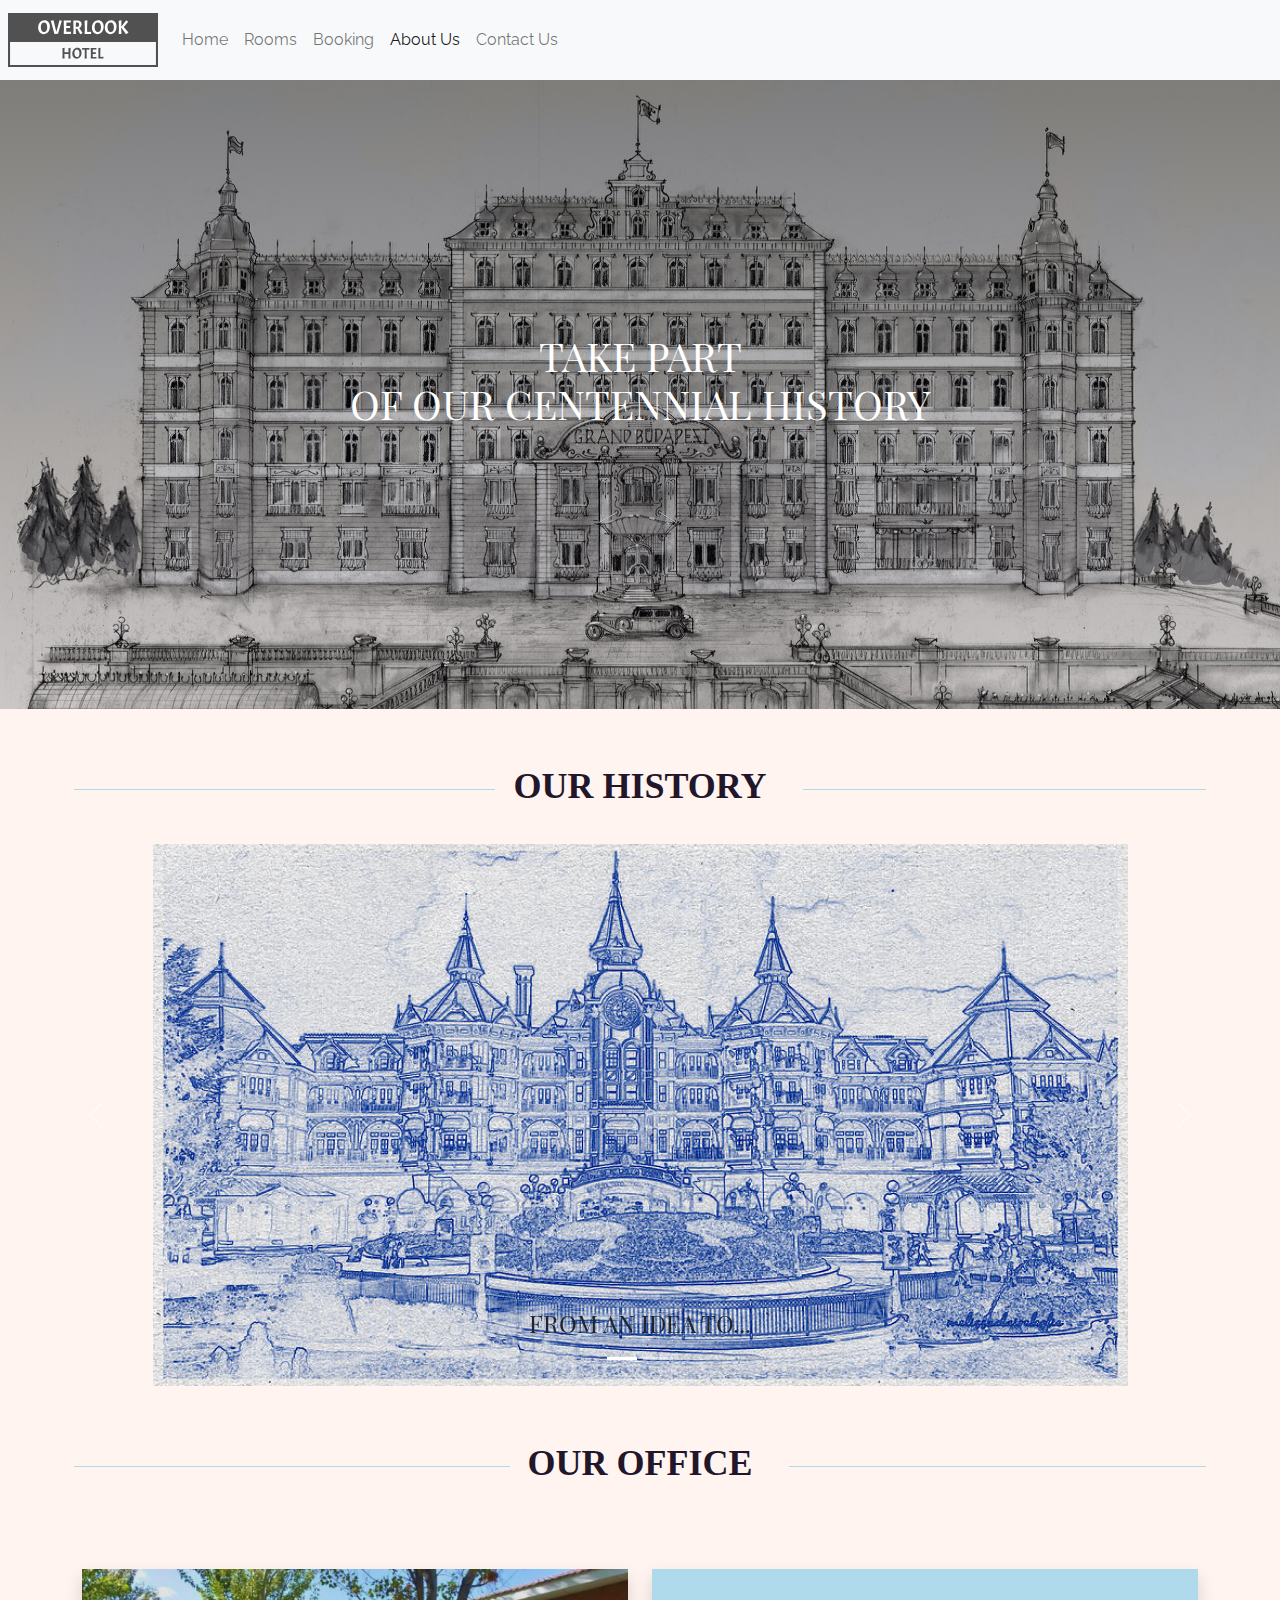
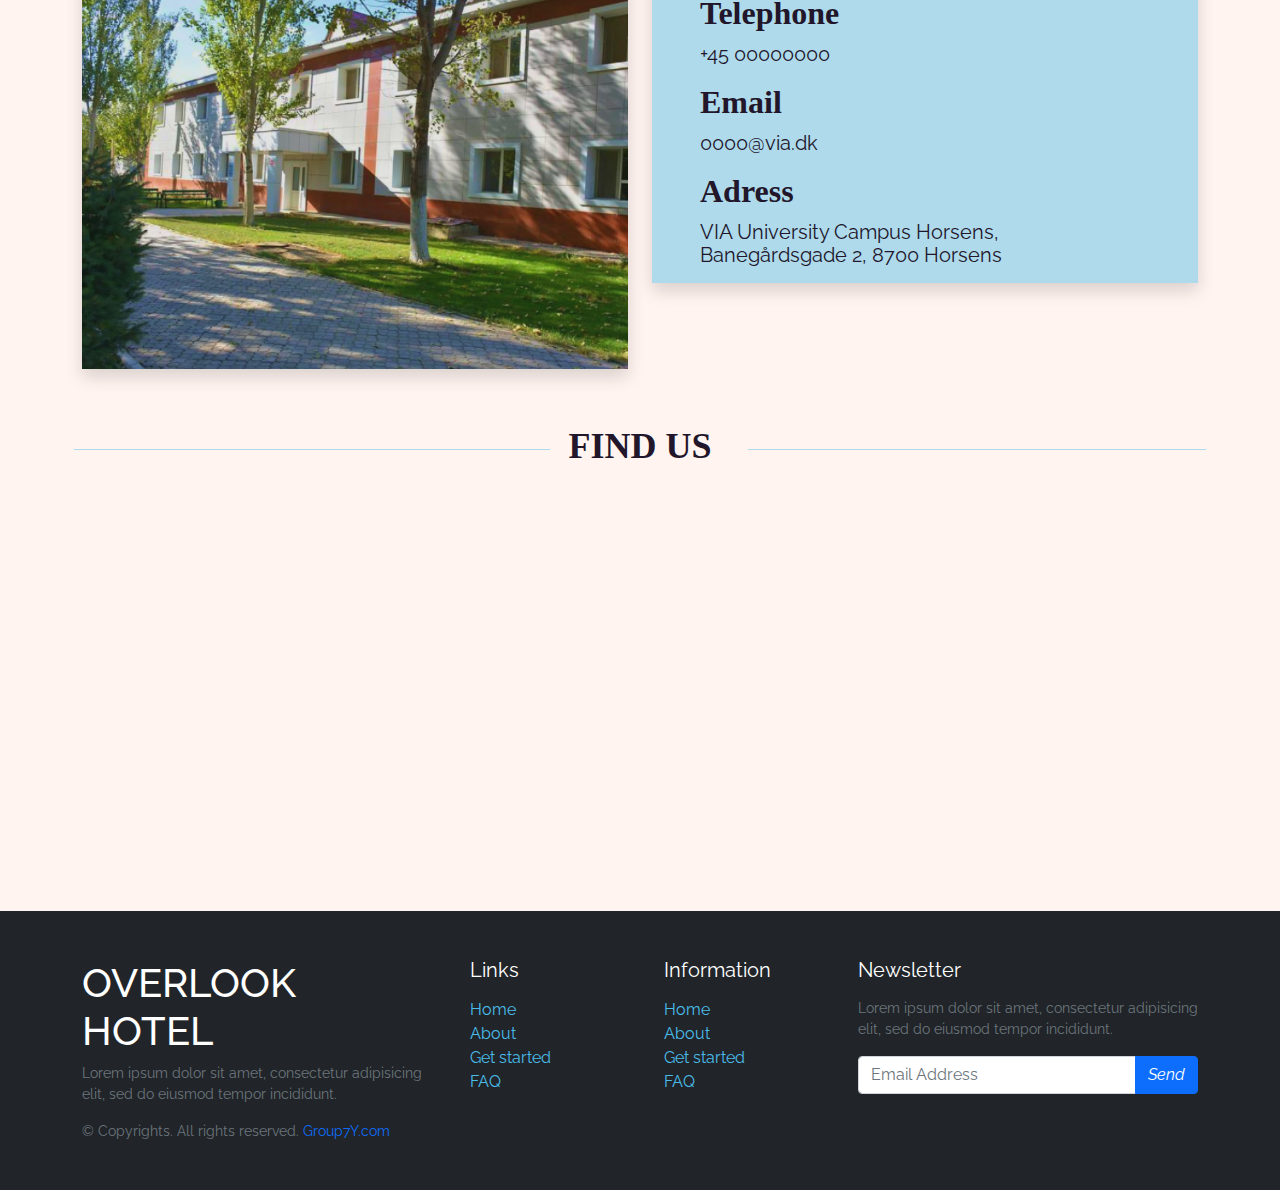
<file: about_us.html>
<!doctype html>
<html lang="en">

<head>
  <!-- Required meta tags -->
  <meta charset="utf-8">
  <meta name="viewport" content="width=device-width, initial-scale=1">
  <title>About Us</title>
  <!--title of the page-->

  <!--links us to stylesheet that's located in css folder, in a file named styles.css-->
  <link rel="stylesheet" type="text/css" href="./libraries/bootstrap-5.0.2-dist/css/bootstrap.min.css">
  <link rel="stylesheet" href="./styles/bruno_styles.css" type="text/css">
  <script src="./libraries/bootstrap-5.0.2-dist/js/bootstrap.bundle.min.js"></script>
</head>

<body>
  <!-- MADE BY JACK :)  -->
  <!-- MADE BY JACK AND WALID :)  -->
  <div class="">
    <nav class="navbar navbar-expand-lg navbar-light bg-light pe-2 ps-2">
      <img src="./images/Icon/hotelLogo.svg" alt="Overlook hotel icon" class="logo navbar-brand" width="150px" />
      <button class="navbar-toggler" type="button" data-bs-toggle="collapse" data-bs-target="#navbarSupportedContent"
        aria-controls="navbarSupportedContent" aria-expanded="false" aria-label="Toggle navigation">
        <span class="navbar-toggler-icon"></span>
      </button>
      <div class="collapse navbar-collapse" id="navbarSupportedContent">
        <ul class="navbar-nav mr-auto">
          <li class="nav-item ">
            <a class="nav-link " href="index.html">Home</a>
          </li>
          <li class="nav-item">
            <a class="nav-link " href="rooms.html">Rooms</a>
          </li>
          <li class="nav-item">
            <a class="nav-link" href="bookingStatus.html">Booking</a>
          </li>
          <li class="nav-item">
            <a class="nav-link active " href="about_us.html">About Us</a>
          </li>
          <li class="nav-item">
            <a class="nav-link" href="contactUs.html">Contact Us</a>
          </li>
        </ul>
      </div>
    </nav>
    <div id="hero_container" class="position-relative">
      <img src="./images/hotel.jpg" width="100%" alt="Overlook hotel image">
      <h1 class="position-absolute w-100 text-center text-white h1Tweak">TAKE PART <br>
        OF OUR CENTENNIAL HISTORY
      </h1>
    </div>
  </div>
  <!--END Jack's & Walid's code -->
  <!--Heading with lines on left and right-->
  <div class="container px-1 mx-auto">
    <div class="row rowfirst">
      <div class="col-xl-12">
        <h2 class="text">OUR HISTORY</h2>
      </div>
    </div>
  </div>
  <!--Heading with lines on left and right-->

  <!--Carousel-->
  <div id="carouselExampleCaptions" class="carousel slide" data-bs-ride="carousel">
    <div class="carousel-indicators">
      <button type="button" data-bs-target="#carouselExampleCaptions" data-bs-slide-to="0" class="active"
        aria-current="true" aria-label="Slide 1"></button>
      <button type="button" data-bs-target="#carouselExampleCaptions" data-bs-slide-to="1"
        aria-label="Slide 2"></button>
    </div>
    <div class="carousel-inner">
      <div class="carousel-item active">
        <img src="./images/construction.png" class="d-block w-80" alt="Construction" style="margin: auto;">
        <div class="carousel-caption d-none d-md-block">
          <h4>FROM AN IDEA TO...</h4>
        </div>
      </div>
      <div class="carousel-item">
        <img src="./images/hotel1.png" class="d-block w-80" alt="Nowadays" style="margin: auto;">
        <div class="carousel-caption d-none d-md-block">
          <h4>...A SHINING OF A HOTEL</h4>
        </div>
      </div>
    </div>
    <button class="carousel-control-prev" type="button" data-bs-target="#carouselExampleCaptions" data-bs-slide="prev">
      <span class="carousel-control-prev-icon" aria-hidden="true"></span>
      <span class="visually-hidden">Previous</span>
    </button>
    <button class="carousel-control-next" type="button" data-bs-target="#carouselExampleCaptions" data-bs-slide="next">
      <span class="carousel-control-next-icon" aria-hidden="true"></span>
      <span class="visually-hidden">Next</span>
    </button>
  </div>

  <!--Carousel END -->

  <div class="container px-1 mx-auto">
    <div class="row rowfirst">
      <div class="col-xl-12">
        <h2 class="text">OUR OFFICE</h2>
      </div>
    </div>
  </div>

  <!--Start of our office info-->
  <div class="container">
    <div class="row pt-5">
      <div class="col-xl-6">
        <img class="shadow" src="./images/Rectangle 27.png" width="100%" height="400" allowfullscreen="" loading="lazy"
          referrerpolicy="no-referrer-when-downgrade"></img>
      </div>
      <div class="col-xl-6 outterBox">
        <div class="box shadow">
          <diV class="px-5 py-2">
            <h3 class="textTitle">Telephone</h3>
            <h5 class="textInfo">+45 00000000</h5>
            <h3 class="textTitle">Email</h3>
            <h5 class="textInfo">0000@via.dk</h5>
            <h3 class="textTitle">Adress</h3>
            <h5 class="textInfo"> VIA University Campus Horsens, Banegårdsgade 2, 8700 Horsens</h5>
          </diV>
        </div>
      </div>
    </div>
  </div>
  </div>
  <!--END OF OFFICE INFO-->

  <div class="container px-1 mx-auto">
    <div class="row rowfirst">
      <div class="col-xl-12">
        <h2 class="text">FIND US</h2>
      </div>
    </div>
  </div>
  <!-- embedded map-->
  <div class="embed-responsive embed-responsive-1by1">
    <iframe class="embed-responsive-item" src="https://maps.google.com/maps?q=via&t=&z=15&ie=UTF8&iwloc=&output=embed"
      frameborder="0" scrolling="no" marginheight="0" marginwidth="30px" width="100%" height="400"></iframe>
  </div>
  <!--embedded map-->

  <!--FOOTER BEGIN-->
  <footer class="w-100 py-4 flex-shrink-0">
    <div class="container py-4">
      <div class="row gy-4 gx-5">
        <div class="col-lg-4 col-md-6">
          <h5 class="h1 text-white">OVERLOOK HOTEL</h5>
          <p class="small text-muted">Lorem ipsum dolor sit amet, consectetur adipisicing elit, sed do
            eiusmod tempor incididunt.</p>
          <p class="small text-muted mb-0">&copy; Copyrights. All rights reserved. <a class="text-primary"
              href="#">Group7Y.com</a></p>
        </div>
        <div class="col-lg-2 col-md-6">
          <h5 class="text-white mb-3">Links</h5>
          <ul class="list-unstyled text-muted">
            <li><a href="#">Home</a></li>
            <li><a href="#">About</a></li>
            <li><a href="#">Get started</a></li>
            <li><a href="#">FAQ</a></li>
          </ul>
        </div>
        <div class="col-lg-2 col-md-6">
          <h5 class="text-white mb-3">Information</h5>
          <ul class="list-unstyled text-muted">
            <li><a href="#">Home</a></li>
            <li><a href="#">About</a></li>
            <li><a href="#">Get started</a></li>
            <li><a href="#">FAQ</a></li>
          </ul>
        </div>
        <div class="col-lg-4 col-md-6">
          <h5 class="text-white mb-3">Newsletter</h5>
          <p class="small text-muted">Lorem ipsum dolor sit amet, consectetur adipisicing elit, sed do
            eiusmod tempor incididunt.</p>
          <form action="#">
            <div class="input-group mb-3">
              <input class="form-control" type="text" placeholder="Email Address" aria-label="Email Address"
                aria-describedby="button-addon2">
              <button class="btn btn-primary" id="button-addon2" type="button"><i
                  class="fas fa-paper-plane">Send</i></button>
            </div>
          </form>
        </div>
      </div>
    </div>
  </footer>
  <!--FOOTER END-->

</body>

</html>
</file>
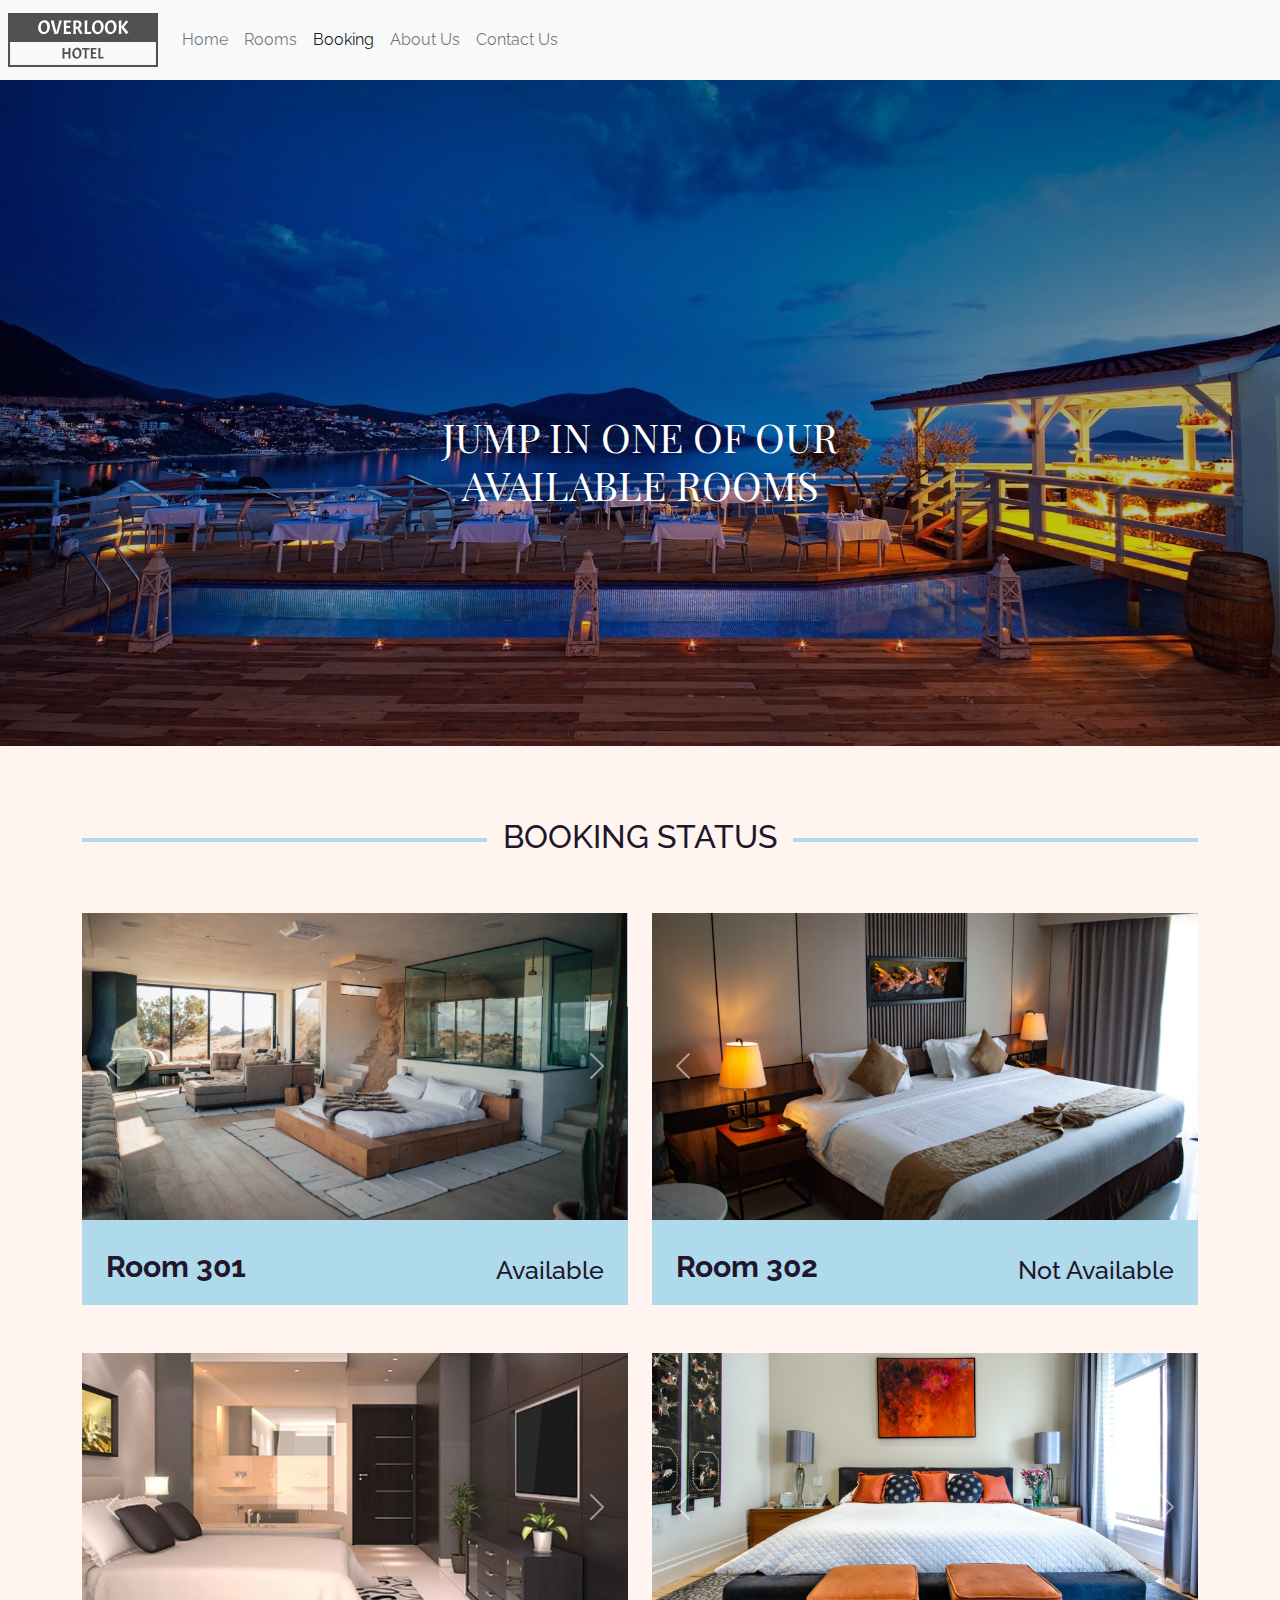
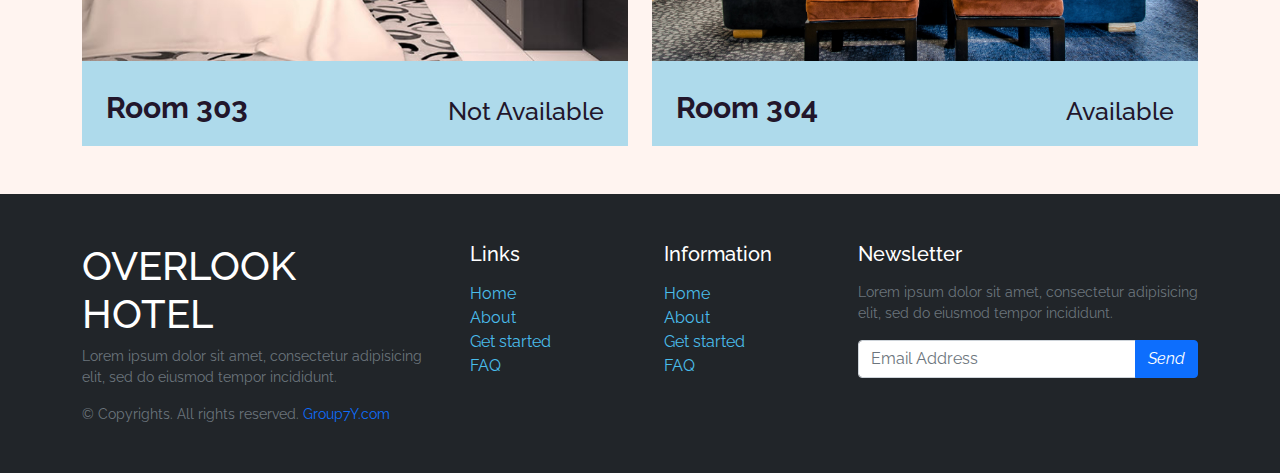
<file: bookingStatus.html>
<!doctype html>
<html lang="en">

<head>
    <!-- Required meta tags -->
    <meta charset="utf-8">
    <meta name="viewport" content="width=device-width, initial-scale=1">

    <!-- Bootstrap CSS -->
    <link rel="stylesheet" type="text/css" href="./libraries/bootstrap-5.0.2-dist/css/bootstrap.min.css">
    <script src="./libraries/bootstrap-5.0.2-dist/js/bootstrap.bundle.min.js"></script>
    <link rel="stylesheet" href="./styles/bookingStatus.css" type="text/css">
    <title>Booking Status</title>
</head>
<!-- Guilherme -->

<body class="backGroundColour">
    <div class="">
        <nav class="navbar navbar-expand-lg navbar-light bg-light pe-2 ps-2">
            <img src="./images/Icon/hotelLogo.svg" alt="Overlook hotel icon" class="logo navbar-brand" width="150px" />
            <button class="navbar-toggler" type="button" data-bs-toggle="collapse"
                data-bs-target="#navbarSupportedContent" aria-controls="navbarSupportedContent" aria-expanded="false"
                aria-label="Toggle navigation">
                <span class="navbar-toggler-icon"></span>
            </button>
            <div class="collapse navbar-collapse" id="navbarSupportedContent">
                <ul class="navbar-nav mr-auto">
                    <li class="nav-item ">
                        <a class="nav-link " href="index.html">Home</a>
                    </li>
                    <li class="nav-item">
                        <a class="nav-link " href="rooms.html">Rooms</a>
                    </li>
                    <li class="nav-item">
                        <a class="nav-link active" href="bookingStatus.html">Booking</a>
                    </li>
                    <li class="nav-item">
                        <a class="nav-link" href="about_us.html">About Us</a>
                    </li>
                    <li class="nav-item">
                        <a class="nav-link" href="contactUs.html">Contact Us</a>
                    </li>
                </ul>
            </div>
        </nav>
        <div id="hero_container" class="position-relative">
            <img src="./images/bookingStatusMain.jpg" width="100%" alt="Overlook hotel image">
            <h1 class="position-absolute w-100 text-center text-white h1Tweak">JUMP IN ONE OF OUR <br> AVAILABLE ROOMS
            </h1>
        </div>
    </div>
    <!--CONTAINER START-->
    <div class="container pt-4 pb-5">
        <div class="row pt-5">
            <div class="col-xl-12">
                <h2>BOOKING STATUS</h2>
            </div>
        </div>
        <div class="row pt-4">
            <div class="col-xl-6">
                <div class="row pt-4">
                    <div id="carouselExampleControls" class="carousel slide" data-bs-interval="false"
                        data-bs-ride="carousel">
                        <div class="carousel-inner">
                            <div class="carousel-item active">
                                <img src="./images/Rooms/room14.jpg" class="img-fluid" title="Welcome"
                                    alt="Main Image" />
                            </div>
                            <div class="carousel-item">
                                <img src="./images/Rooms/room13.jpg" class="img-fluid" title="Welcome"
                                    alt="Main Image" />
                            </div>
                            <div class="carousel-item">
                                <img src="./images/Rooms/room12.jpg" class="img-fluid" title="Welcome"
                                    alt="Main Image" />
                            </div>
                        </div>
                        <button class="carousel-control-prev" type="button" data-bs-target="#carouselExampleControls"
                            data-bs-slide="prev">
                            <span class="carousel-control-prev-icon" aria-hidden="true"></span>
                            <span class="visually-hidden">Previous</span>
                        </button>
                        <button class="carousel-control-next" type="button" data-bs-target="#carouselExampleControls"
                            data-bs-slide="next">
                            <span class="carousel-control-next-icon" aria-hidden="true"></span>
                            <span class="visually-hidden">Next</span>
                        </button>
                    </div>
                </div>
                <div class="row pt-4 blue gx-0">
                    <p class="fontTitle ms-4">Room 301<a class="fontAvailable pt-2 me-5 noDecoration">Available</a></p>
                </div>
            </div>

            <div class="col-xl-6">
                <div class="row pt-4">
                    <div id="carouselExampleControls1" class="carousel slide" data-bs-interval="false"
                        data-bs-ride="carousel">
                        <div class="carousel-inner">
                            <div class="carousel-item active">
                                <img src="./images/Rooms/room8.jpg" class="img-fluid" title="Welcome"
                                    alt="Main Image" />
                            </div>
                            <div class="carousel-item">
                                <img src="./images/Rooms/room7.jpg" class="img-fluid" title="Welcome"
                                    alt="Main Image" />
                            </div>
                            <div class="carousel-item">
                                <img src="./images/Rooms/room9.jpg" class="img-fluid" title="Welcome"
                                    alt="Main Image" />
                            </div>
                        </div>
                        <button class="carousel-control-prev" type="button" data-bs-target="#carouselExampleControls1"
                            data-bs-slide="prev">
                            <span class="carousel-control-prev-icon" aria-hidden="true"></span>
                            <span class="visually-hidden">Previous</span>
                        </button>
                        <button class="carousel-control-next" type="button" data-bs-target="#carouselExampleControls1"
                            data-bs-slide="next">
                            <span class="carousel-control-next-icon" aria-hidden="true"></span>
                            <span class="visually-hidden">Next</span>
                        </button>
                    </div>
                </div>
                <div class="row pt-4 blue gx-0">
                    <p class="fontTitle ms-4">Room 302<a class="fontAvailable pt-2 noDecoration me-5">Not Available</a>
                    </p>
                </div>
            </div>
        </div>

        <div class="row pt-4">
            <div class="col-xl-6">
                <div class="row pt-4">
                    <div id="carouselExampleControls2" class="carousel slide" data-bs-interval="false"
                        data-bs-ride="carousel">
                        <div class="carousel-inner">
                            <div class="carousel-item active">
                                <img src="./images/Rooms/room3.jpg" class="img-fluid" title="Welcome"
                                    alt="Main Image" />
                            </div>
                            <div class="carousel-item">
                                <img src="./images/Rooms/room4.jpg" class="img-fluid" title="Welcome"
                                    alt="Main Image" />
                            </div>
                            <div class="carousel-item">
                                <img src="./images/Rooms/room8.jpg" class="img-fluid" title="Welcome"
                                    alt="Main Image" />
                            </div>
                        </div>
                        <button class="carousel-control-prev" type="button" data-bs-target="#carouselExampleControls2"
                            data-bs-slide="prev">
                            <span class="carousel-control-prev-icon" aria-hidden="true"></span>
                            <span class="visually-hidden">Previous</span>
                        </button>
                        <button class="carousel-control-next" type="button" data-bs-target="#carouselExampleControls2"
                            data-bs-slide="next">
                            <span class="carousel-control-next-icon" aria-hidden="true"></span>
                            <span class="visually-hidden">Next</span>
                        </button>
                    </div>
                </div>
                <div class="row pt-4 blue gx-0">
                    <p class="fontTitle ms-4">Room 303<a class="fontAvailable pt-2 noDecoration me-5">Not Available</a>
                    </p>
                </div>
            </div>
            <div class="col-xl-6">
                <div class="row pt-4">
                    <div id="carouselExampleControls3" class="carousel slide" data-bs-interval="false"
                        data-bs-ride="carousel">
                        <div class="carousel-inner">
                            <div class="carousel-item active">
                                <img src="./images/Rooms/room6.jpg" class="img-fluid" title="Welcome"
                                    alt="Main Image" />
                            </div>
                            <div class="carousel-item">
                                <img src="./images/Rooms/room15.jpg" class="img-fluid" title="Welcome"
                                    alt="Main Image" />
                            </div>
                            <div class="carousel-item">
                                <img src="./images/Rooms/room5.jpg" class="img-fluid" title="Welcome"
                                    alt="Main Image" />
                            </div>
                        </div>
                        <button class="carousel-control-prev" type="button" data-bs-target="#carouselExampleControls3"
                            data-bs-slide="prev">
                            <span class="carousel-control-prev-icon" aria-hidden="true"></span>
                            <span class="visually-hidden">Previous</span>
                        </button>
                        <button class="carousel-control-next" type="button" data-bs-target="#carouselExampleControls3"
                            data-bs-slide="next">
                            <span class="carousel-control-next-icon" aria-hidden="true"></span>
                            <span class="visually-hidden">Next</span>
                        </button>
                    </div>
                </div>
                <div class="row pt-4 blue gx-0">
                    <p class="fontTitle ms-4">Room 304<a class="fontAvailable pt-2 noDecoration me-5">Available</a></p>
                </div>
            </div>
        </div>
    </div>
    </div>
    <!--CONTAINER END-->
    <!--FOOTER BEGIN-->
    <footer class="w-100 py-4 flex-shrink-0">
        <div class="container py-4">
            <div class="row gy-4 gx-5">
                <div class="col-lg-4 col-md-6">
                    <h5 class="h1 text-white">OVERLOOK HOTEL</h5>
                    <p class="small text-muted">Lorem ipsum dolor sit amet, consectetur adipisicing elit, sed do eiusmod
                        tempor incididunt.</p>
                    <p class="small text-muted mb-0">&copy; Copyrights. All rights reserved. <a class="text-primary"
                            href="#">Group7Y.com</a></p>
                </div>
                <div class="col-lg-2 col-md-6">
                    <h5 class="text-white mb-3">Links</h5>
                    <ul class="list-unstyled text-muted">
                        <li><a href="#">Home</a></li>
                        <li><a href="#">About</a></li>
                        <li><a href="#">Get started</a></li>
                        <li><a href="#">FAQ</a></li>
                    </ul>
                </div>
                <div class="col-lg-2 col-md-6">
                    <h5 class="text-white mb-3">Information</h5>
                    <ul class="list-unstyled text-muted">
                        <li><a href="#">Home</a></li>
                        <li><a href="#">About</a></li>
                        <li><a href="#">Get started</a></li>
                        <li><a href="#">FAQ</a></li>
                    </ul>
                </div>
                <div class="col-lg-4 col-md-6">
                    <h5 class="text-white mb-3">Newsletter</h5>
                    <p class="small text-muted">Lorem ipsum dolor sit amet, consectetur adipisicing elit, sed do eiusmod
                        tempor incididunt.</p>
                    <form action="#">
                        <div class="input-group mb-3">
                            <input class="form-control" type="text" placeholder="Email Address"
                                aria-label="Email Address" aria-describedby="button-addon2">
                            <button class="btn btn-primary" id="button-addon2" type="button"><i
                                    class="fas fa-paper-plane">Send</i></button>
                        </div>
                    </form>
                </div>
            </div>
        </div>
    </footer>
    <!--FOOTER END-->

</body>

</html>
</file>
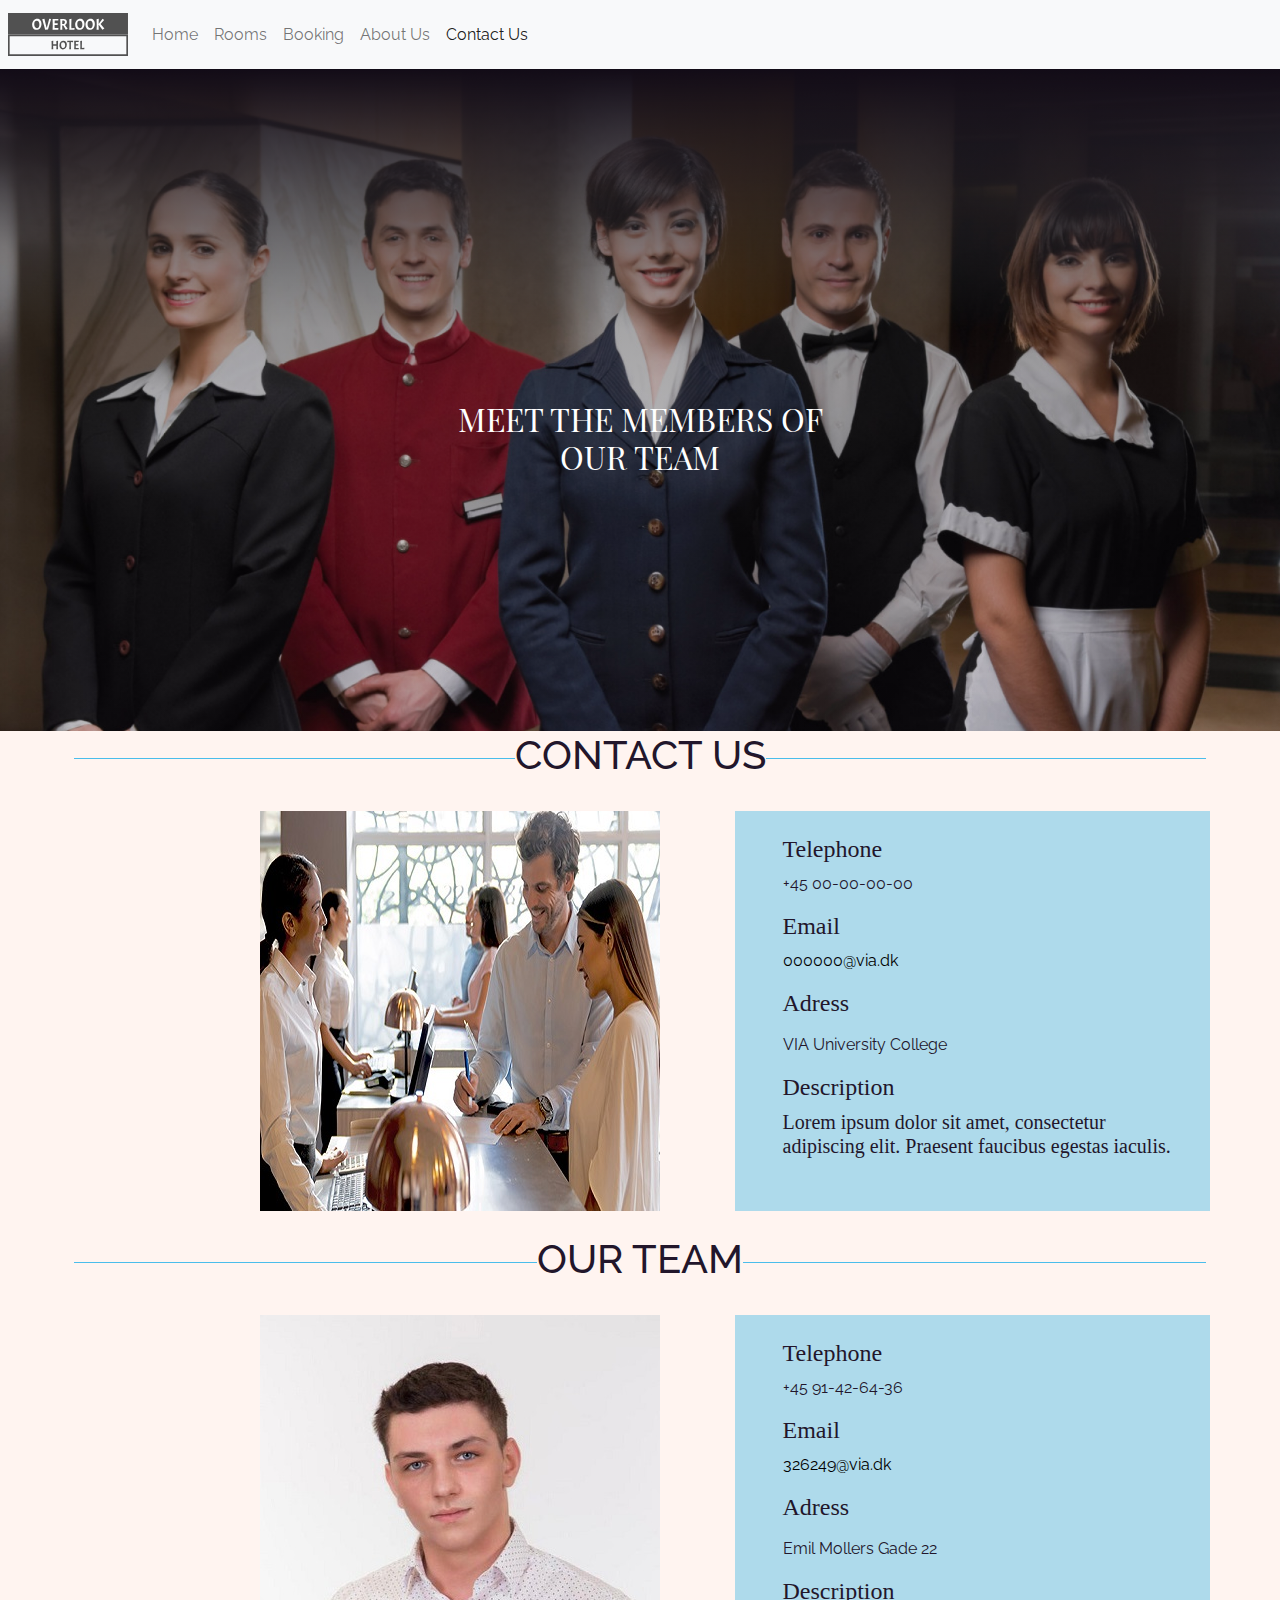
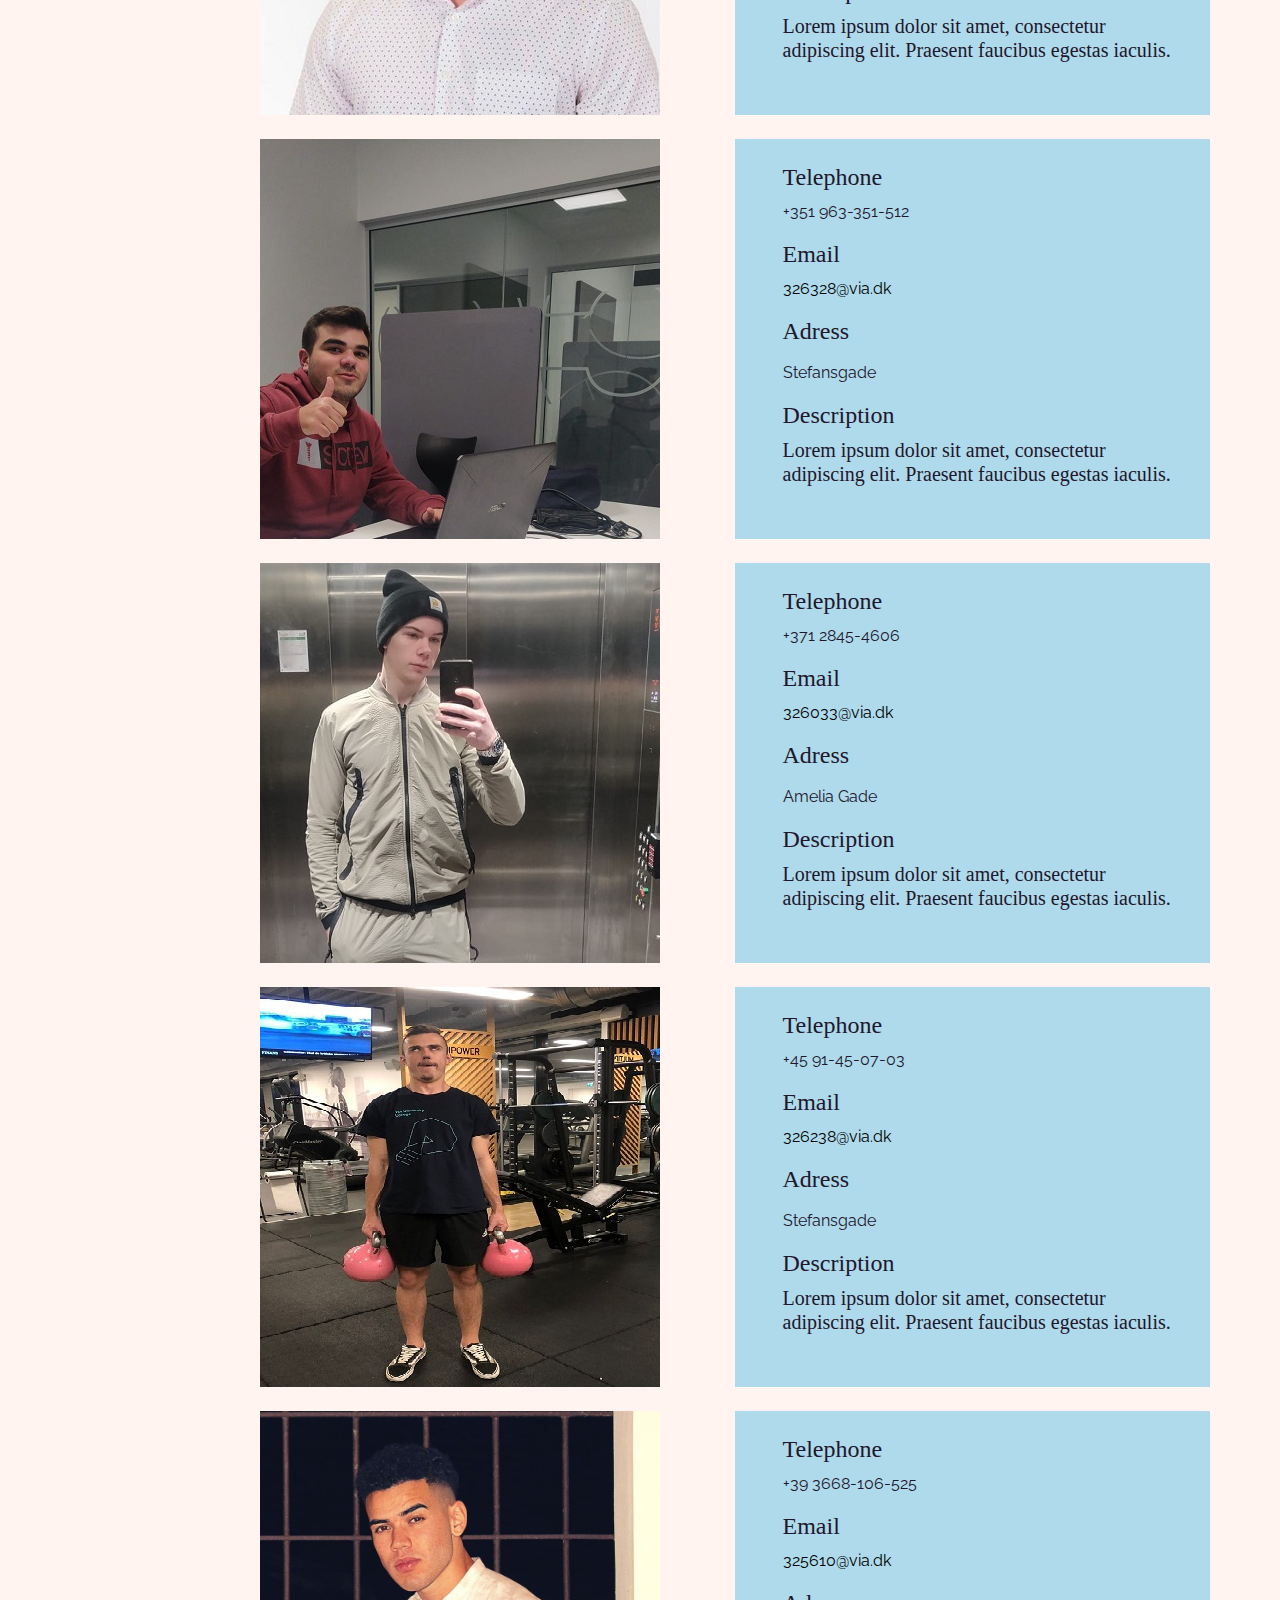
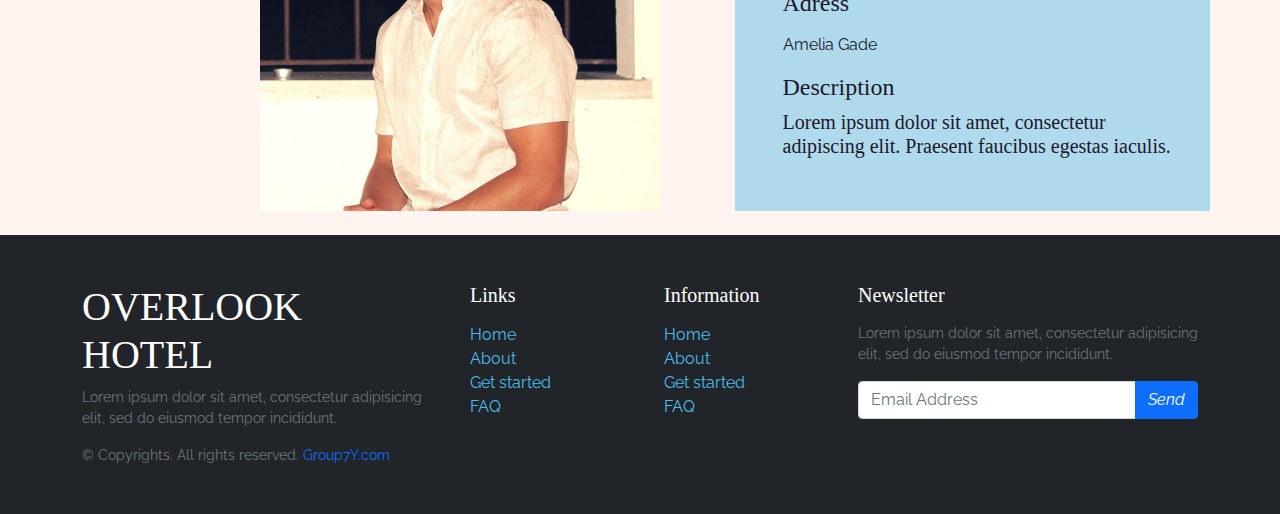
<file: contactUs.html>
<!doctype html>
<html lang="en">

<head>
    <!-- Required meta tags -->
    <meta charset="utf-8">
    <meta name="viewport" content="width=device-width, initial-scale=1">
    <link rel="stylesheet" type="text/css" href="./libraries/bootstrap-5.0.2-dist/css/bootstrap.min.css">
    <script src="./libraries/bootstrap-5.0.2-dist/js/bootstrap.bundle.min.js"></script>
    <link rel="stylesheet" href="./styles/ContactUs.css">
    <!--NAME OF WEBPAGE-->
    <title>Contact Us</title>
</head>

<body>

    <!-- MADE BY JACK AND WALID :)  -->
    <div class="">
        <nav class="navbar navbar-expand-lg navbar-light bg-light pe-2 ps-2">
            <img src="./images/Icon/hotelLogo.svg" alt="Overlook hotel icon" class="logo navbar-brand" width="150px" />
            <button class="navbar-toggler" type="button" data-bs-toggle="collapse"
                data-bs-target="#navbarSupportedContent" aria-controls="navbarSupportedContent" aria-expanded="false"
                aria-label="Toggle navigation">
                <span class="navbar-toggler-icon"></span>
            </button>
            <div class="collapse navbar-collapse" id="navbarSupportedContent">
                <ul class="navbar-nav mr-auto">
                    <li class="nav-item ">
                        <a class="nav-link " href="index.html">Home</a>
                    </li>
                    <li class="nav-item">
                        <a class="nav-link " href="rooms.html">Rooms</a>
                    </li>
                    <li class="nav-item">
                        <a class="nav-link" href="bookingStatus.html">Booking</a>
                    </li>
                    <li class="nav-item">
                        <a class="nav-link" href="about_us.html">About Us</a>
                    </li>
                    <li class="nav-item">
                        <a class="nav-link active " href="contactUs.html">Contact Us</a>
                    </li>
                </ul>
            </div>
        </nav>
        <div id="hero_container" class="position-relative">
            <img src="./images/teamPhoto.jpg" width="100%" alt="Overlook hotel image">
            <h2 class="position-absolute w-100 text-center text-white h1Tweak">MEET THE MEMBERS OF <br> OUR TEAM
            </h2>
        </div>
    </div>
    <!--END Jack's & Walid's code -->





    <!--CLAUDIU CARABUS START-->
    <!--Container for text in a row -->
    <div class="container px-1 mx-auto">

        <!--Class for row-->
        <div class="row rowfirst">

            <!--Column for text-->
            <div class="col-xl-12">

                <!--Class for text-->
                <h1 class="text">CONTACT US</h1>

            </div>

        </div>

    </div>

    <br>

    <!--Container for hotel contact-->
    <div class="container ">

        <!--Class for what will be displayed in one row -->
        <div class="row ">

            <!--A column for good arrangement in big page -->
            <div class="col-xl-2  gx-0"></div>

            <!--Column for how it will be displayed depending of screen size-->
            <div class="col-xl-5 col-sm-12 gx-0">

                <!--Image for the hotel contact-->
                <img src="./images/ContactPhoto.jpg" class="img-fluid" alt="Contact">

            </div>

            <!--Column for how it will be displayed depending of screen size-->
            <div class="col-xl-5 col-sm-12 gx-0">

                <!--Big container for changing size and color-->
                <div class="information ">

                    <!--Container for information-->
                    <div class="information2 ">

                        <br>

                        <!--Telephone text & size-->
                        <h4>Telephone</h4>

                        <!--Telephone link-->
                        <p class="inline "><a href="tel:+45 00-00-00-00"></a>+45 00-00-00-00</p>

                        <!--Email text & size-->
                        <h4>Email</h4>

                        <!--Email link-->
                        <p class="inline "><a href="mailto:000000@via.dk">000000@via.dk</a></p>

                        <!--Adress text & size-->
                        <h4>Adress</h4>

                        <!--Adress for hotel-->
                        <p class="inline ">
                        <address> VIA University College</address>
                        </p>

                        <!--Description text & size-->
                        <h4>Description</h4>

                        <!--Description about contact text size -->
                        <h5>Lorem ipsum dolor sit amet, consectetur adipiscing elit.
                            Praesent faucibus egestas iaculis.
                        </h5>

                    </div>

                </div>

            </div>

        </div>

    </div>

    <br>

    <!--Container for text in a row -->
    <div class="container px-1 mx-auto">

        <!--Class for row-->
        <div class="row rowfirst">

            <!--Column for text-->
            <div class="col-xl-12">

                <!--Class for text-->
                <h1 class="text">OUR TEAM</h1>

            </div>

        </div>

    </div>

    <br>

    <!--Container for first employee contact-->
    <div class="container ">

        <!--Class for what will be displayed in one row -->
        <div class="row ">

            <!--A column for good arrangement in big page -->
            <div class="col-xl-2  gx-0"></div>

            <!--Column for how it will be displayed depending of screen size-->
            <div class="col-xl-5 col-sm-12 gx-0">

                <!--Image for first employee -->
                <img src="./images/pozaClau.jpg" class="img-fluid" alt="Claudiu">

            </div>

            <!--Column for how it will be displayed depending of screen size-->
            <div class="col-xl-5 col-sm-12 gx-0">

                <!--Big container for changing size and color-->
                <div class="information">

                    <!--Container for information-->
                    <div class="information2">

                        <br>

                        <!--Telephone text & size-->
                        <h4>Telephone</h4>

                        <!--Telephone link for first employee-->
                        <p class="inline "><a href="tel:+45 91-42-64-36"></a>+45 91-42-64-36</p>

                        <!--Email text & size-->
                        <h4>Email</h4>

                        <!--Email link for first employee-->
                        <p class="inline "><a href="mailto:326249@via.dk">326249@via.dk</a></p>

                        <!--Adress text & size-->
                        <h4>Adress</h4>

                        <!--Adress  for first employee-->
                        <p class="inline ">
                        <address> Emil Mollers Gade 22</address>
                        </p>

                        <!--Description text & size-->
                        <h4>Description</h4>

                        <!--Description about first employee ,text & size -->
                        <h5>Lorem ipsum dolor sit amet, consectetur adipiscing elit.
                            Praesent faucibus egestas iaculis.
                        </h5>

                    </div>

                </div>

            </div>

        </div>

    </div>

    <br>

    <!--Container for second employee contact-->
    <div class="container">
        <!--Class for what will be displayed in one row -->
        <div class="row">

            <!--A column for good arrangement in big page -->
            <div class="col-xl-2  gx-0"></div>

            <!--Column for how it will be displayed depending of screen size-->
            <div class="col-xl-5 col-sm-12 gx-0">

                <!--Image for first employee -->
                <img src="./images/pozaGui.jpg" class="img-fluid" alt="Guilherme">

            </div>

            <!--Column for how it will be displayed depending of screen size-->
            <div class="col-xl-5 col-sm-12 gx-0">

                <!--Big container for changing size and color-->
                <div class="information ">

                    <!--Container for information-->
                    <div class="information2">

                        <br>

                        <!--Telephone text & size-->
                        <h4>Telephone</h4>

                        <!--Telephone link for first employee-->
                        <p class="inline "><a href="tel:+351 963-351-512"></a>+351 963-351-512</p>

                        <!--Email text & size-->
                        <h4>Email</h4>

                        <!--Email link for second employee-->
                        <p class="inline "><a href="mailto:326304@via.dk">326328@via.dk</a></p>

                        <!--Adress text & size-->
                        <h4>Adress</h4>

                        <!--Adress  for second employee-->
                        <p class="inline ">
                        <address> Stefansgade</address>
                        </p>

                        <!--Description text & size-->
                        <h4>Description</h4>

                        <!--Description about second employee ,text & size -->
                        <h5>Lorem ipsum dolor sit amet, consectetur adipiscing elit.
                            Praesent faucibus egestas iaculis.
                        </h5>

                    </div>

                </div>

            </div>

        </div>

    </div>

    <br>

    <!--Container for third employee contact-->
    <div class="container">

        <!--Class for what will be displayed in one row -->
        <div class="row">

            <!--A column for good arrangement in big page -->
            <div class="col-xl-2  gx-0"></div>

            <!--Column for how it will be displayed depending of screen size-->
            <div class="col-xl-5 col-sm-12 gx-0">

                <!--Image for third employee -->
                <img src="./images/pozaBruno1.jpg" class="img-fluid" alt="Bruno">

            </div>

            <!--Column for how it will be displayed depending of screen size-->
            <div class="col-xl-5 col-sm-12 gx-0">

                <!--Big container for changing size and color-->
                <div class="information">

                    <!--Container for information-->
                    <div class="information2">

                        <br>

                        <!--Telephone text & size-->
                        <h4>Telephone</h4>

                        <!--Telephone link for third employee-->
                        <p class="inline "><a href="tel:+371 2845-4606"></a>+371 2845-4606</p>

                        <!--Email text & size-->
                        <h4>Email</h4>

                        <!--Email link for third employee-->
                        <p class="inline "><a href="mailto:326033@via.dk">326033@via.dk</a></p>

                        <!--Adress text & size-->
                        <h4>Adress</h4>

                        <!--Adress  for third employee-->
                        <p class="inline ">
                        <address> Amelia Gade</address>
                        </p>

                        <!--Description text & size-->
                        <h4>Description</h4>

                        <!--Description about second employee ,text & size -->
                        <h5>Lorem ipsum dolor sit amet, consectetur adipiscing elit.
                            Praesent faucibus egestas iaculis.
                        </h5>

                    </div>

                </div>

            </div>

        </div>

    </div>

    <br>

    <!--Container for forth employee contact-->
    <div class="container">

        <!--Class for what will be displayed in one row -->
        <div class="row">

            <!--A column for good arrangement in big page -->
            <div class="col-xl-2  gx-0"></div>

            <!--Column for how it will be displayed depending of screen size-->
            <div class="col-xl-5 col-sm-12 gx-0">

                <!--Image for forth employee -->
                <img src="./images/pozaJack.jpg" class="img-fluid" alt="Jack">

            </div>

            <!--Column for how it will be displayed depending of screen size-->
            <div class="col-xl-5 col-sm-12 gx-0">

                <!--Big container for changing size and color-->
                <div class="information">

                    <!--Container for information-->
                    <div class="information2">

                        <br>

                        <!--Telephone text & size-->
                        <h4>Telephone</h4>

                        <!--Telephone link for forth employee-->
                        <p class="inline "><a href="tel:+45 91-45-07-03"></a>+45 91-45-07-03</p>

                        <!--Email text & size-->
                        <h4>Email</h4>

                        <!--Email link for forth employee-->
                        <p class="inline "><a href="mailto:326238@via.dk">326238@via.dk</a></p>

                        <!--Adress text & size-->
                        <h4>Adress</h4>

                        <!--Adress  for forth employee-->
                        <p class="inline ">
                        <address> Stefansgade</address>
                        </p>

                        <!--Description text & size-->
                        <h4>Description</h4>

                        <!--Description about forth employee ,text & size -->
                        <h5>Lorem ipsum dolor sit amet, consectetur adipiscing elit.
                            Praesent faucibus egestas iaculis.
                        </h5>

                    </div>

                </div>

            </div>

        </div>

    </div>

    <br>

    <!--Container for fifth employee contact-->
    <div class="container ">

        <!--Class for what will be displayed in one row -->
        <div class="row">

            <!--A column for good arrangement in big page -->
            <div class="col-xl-2  gx-0"></div>

            <!--Column for how it will be displayed depending of screen size-->
            <div class="col-xl-5 col-sm-12 gx-0">

                <!--Image for fifth employee -->
                <img src="./images/pozWalid1.jpg" class="img-fluid" alt="Walid">

            </div>

            <!--Column for how it will be displayed depending of screen size-->
            <div class="col-xl-5 col-sm-12 gx-0">

                <!--Big container for changing size and color-->
                <div class="information">

                    <!--Container for information-->
                    <div class="information2">


                        <br>

                        <!--Telephone text & size-->
                        <h4>Telephone</h4>

                        <!--Telephone link for fifth employee-->
                        <p class="inline "><a href="tel:+39 3668-106-525"></a>+39 3668-106-525</p>

                        <!--Email text & size-->
                        <h4>Email</h4>

                        <!--Email link for fifth employee-->
                        <p class="inline "><a href="mailto:325610@via.dk">325610@via.dk</a></p>

                        <!--Adress text & size-->
                        <h4>Adress</h4>

                        <!--Adress  for fifth employee-->
                        <p class="inline ">
                        <address> Amelia Gade</address>
                        </p>

                        <!--Description text & size-->
                        <h4>Description</h4>

                        <!--Description about forth employee ,text & size -->
                        <h5>Lorem ipsum dolor sit amet, consectetur adipiscing elit.
                            Praesent faucibus egestas iaculis.
                        </h5>

                    </div>

                </div>

            </div>

        </div>

    </div>

    <br>

    <!--CLAUDIU CARABUS END-->

    <!--FOOTER BEGIN-->
    <footer class="w-100 py-4 flex-shrink-0">
        <div class="container py-4">
            <div class="row gy-4 gx-5">
                <div class="col-lg-4 col-md-6">
                    <h5 class="h1 text-white">OVERLOOK HOTEL</h5>
                    <p class="small text-muted">Lorem ipsum dolor sit amet, consectetur adipisicing elit, sed do
                        eiusmod tempor incididunt.</p>
                    <p class="small text-muted mb-0">&copy; Copyrights. All rights reserved. <a class="text-primary"
                            href="#">Group7Y.com</a></p>
                </div>
                <div class="col-lg-2 col-md-6">
                    <h5 class="text-white mb-3">Links</h5>
                    <ul class="list-unstyled text-muted">
                        <li><a href="#">Home</a></li>
                        <li><a href="#">About</a></li>
                        <li><a href="#">Get started</a></li>
                        <li><a href="#">FAQ</a></li>
                    </ul>
                </div>
                <div class="col-lg-2 col-md-6">
                    <h5 class="text-white mb-3">Information</h5>
                    <ul class="list-unstyled text-muted">
                        <li><a href="#">Home</a></li>
                        <li><a href="#">About</a></li>
                        <li><a href="#">Get started</a></li>
                        <li><a href="#">FAQ</a></li>
                    </ul>
                </div>
                <div class="col-lg-4 col-md-6">
                    <h5 class="text-white mb-3">Newsletter</h5>
                    <p class="small text-muted">Lorem ipsum dolor sit amet, consectetur adipisicing elit, sed do
                        eiusmod tempor incididunt.</p>
                    <form action="#">
                        <div class="input-group mb-3">
                            <input class="form-control" type="text" placeholder="Email Address"
                                aria-label="Email Address" aria-describedby="button-addon2">
                            <button class="btn btn-primary" id="button-addon2" type="button"><i
                                    class="fas fa-paper-plane">Send</i></button>
                        </div>
                    </form>
                </div>
            </div>
        </div>
    </footer>
    <!--FOOTER END-->
</body>

</html>
</file>
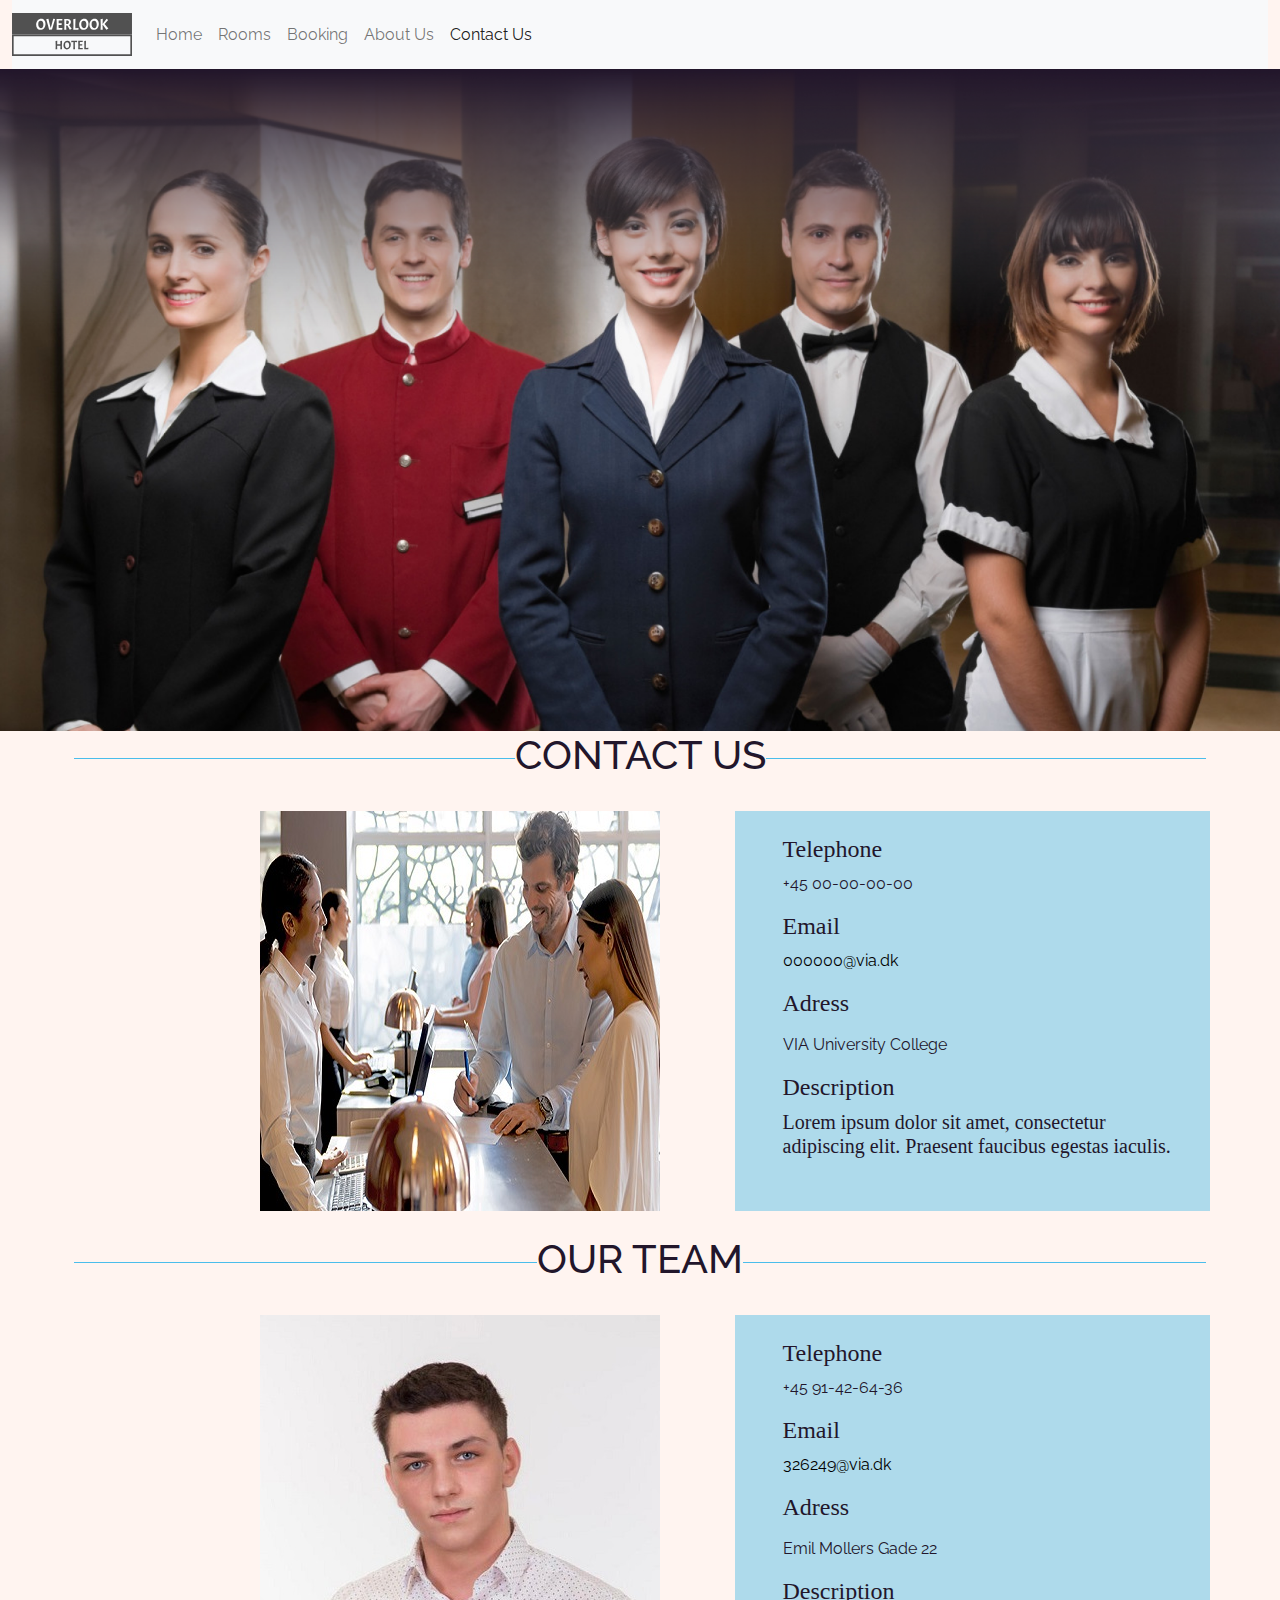
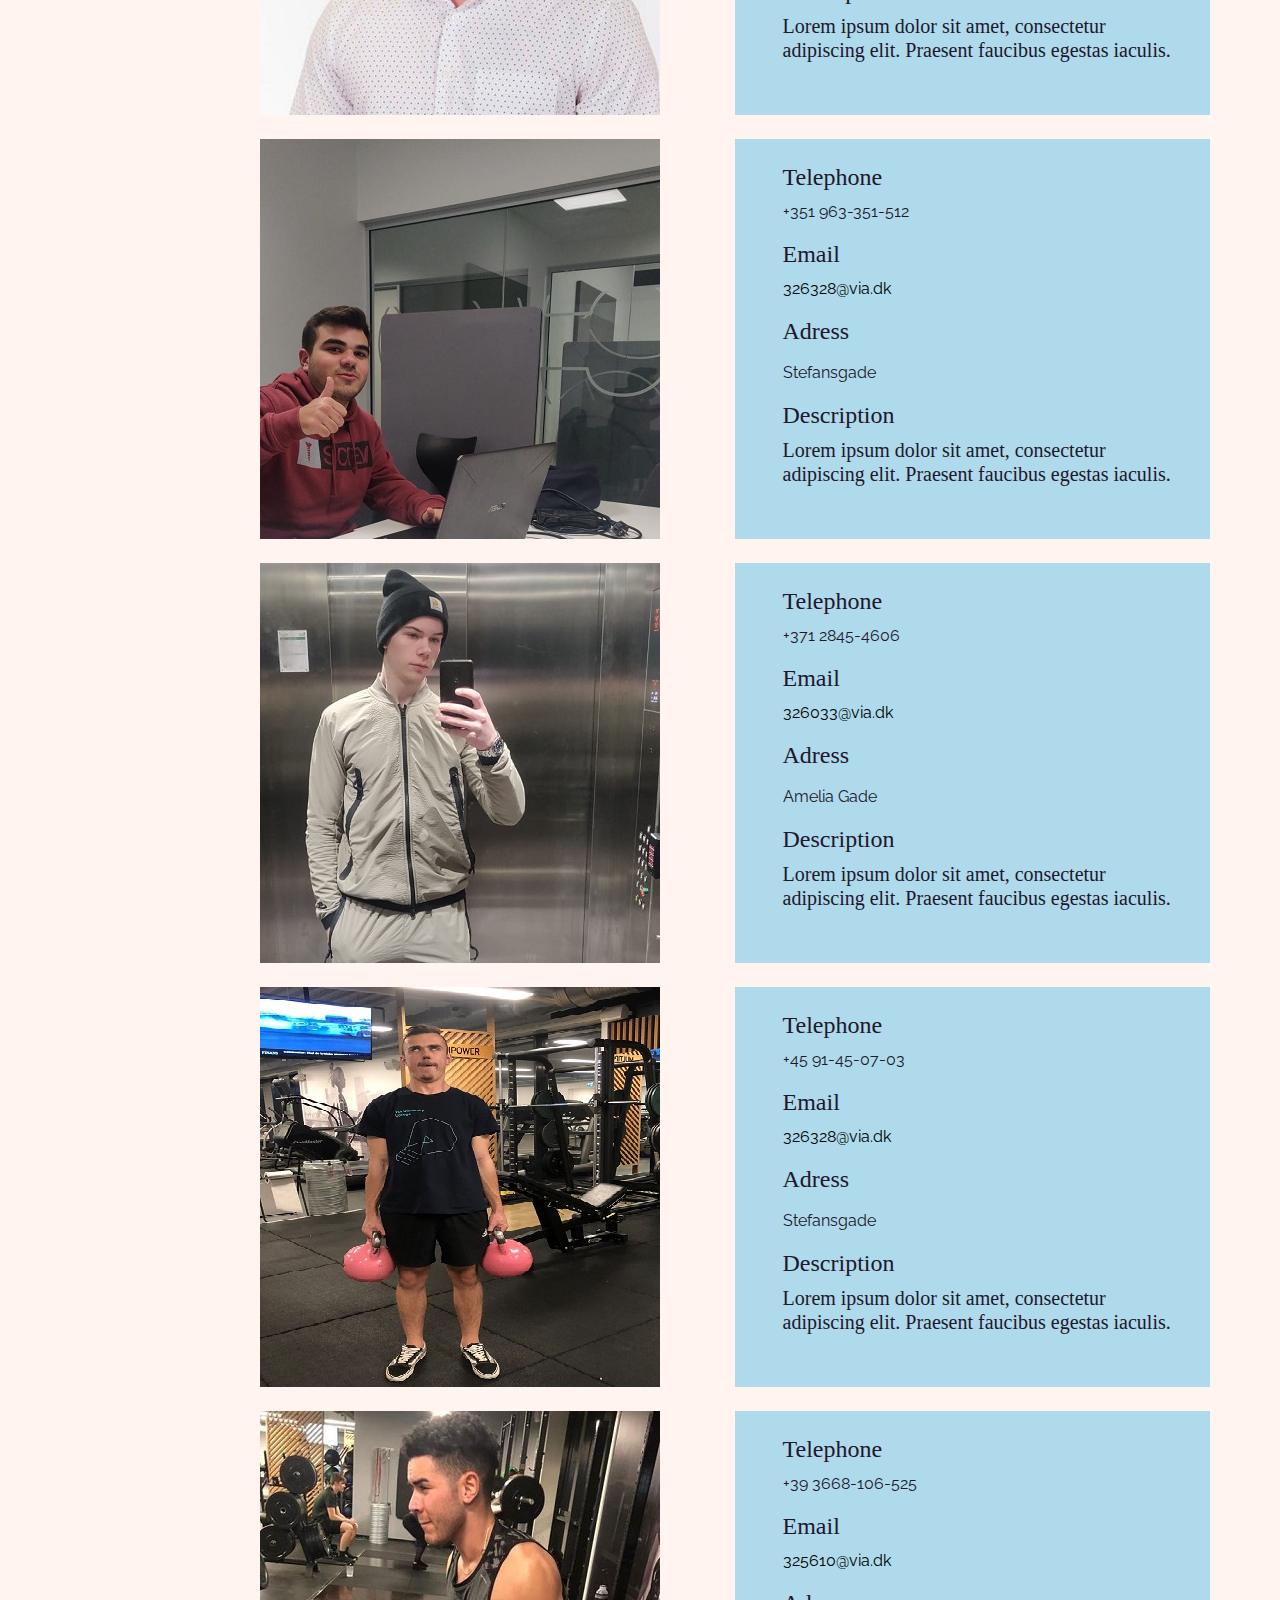
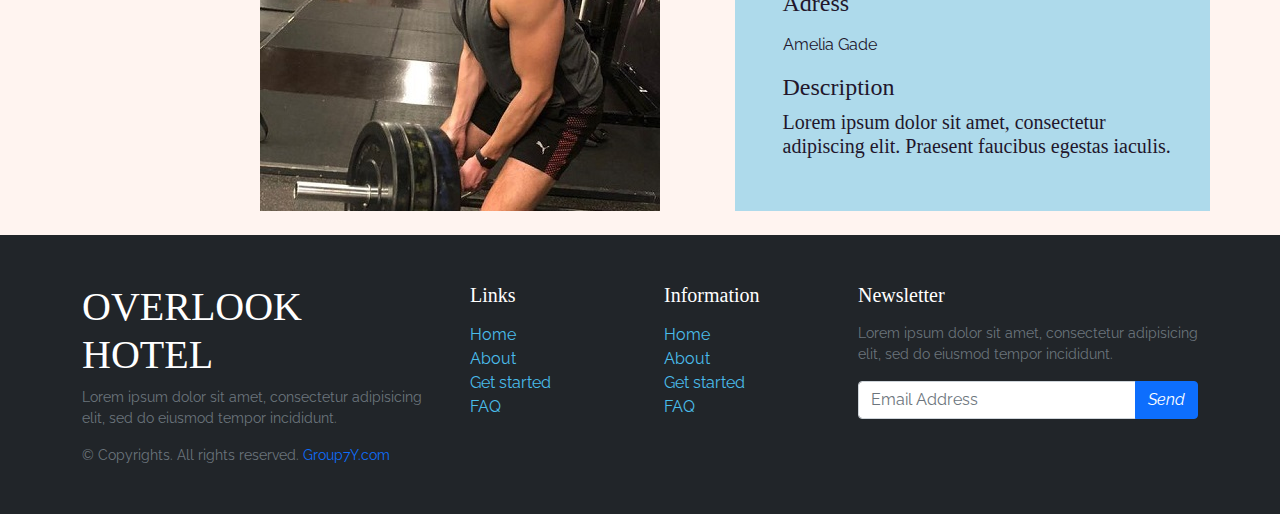
<file: ContactUs.html>
<!doctype html>
<html lang="en">

<head>
    <!-- Required meta tags -->
    <meta charset="utf-8">
    <meta name="viewport" content="width=device-width, initial-scale=1">
    <link rel="stylesheet" type="text/css" href="./libraries/bootstrap-5.0.2-dist/css/bootstrap.min.css">
    <script src="./libraries/bootstrap-5.0.2-dist/js/bootstrap.bundle.min.js"></script>
    <link rel="stylesheet" href="./styles/ContactUs.css">
    <!--NAME OF WEBPAGE-->
    <title>Contact Us</title>
</head>

<body>

    <!-- MADE BY JACK :)  -->
    <div class="container-fluid">
        <nav class="navbar navbar-expand-lg navbar-light bg-light">
            <img src="./images/Icon/hotelLogo.svg" class="logo navbar-brand" width="150px" />
            <button class="navbar-toggler" type="button" data-bs-toggle="collapse"
                data-bs-target="#navbarSupportedContent" aria-controls="navbarSupportedContent" aria-expanded="false"
                aria-label="Toggle navigation">
                <span class="navbar-toggler-icon"></span>
            </button>

            <div class="collapse navbar-collapse" id="navbarSupportedContent">
                <ul class="navbar-nav mr-auto">
                    <li class="nav-item ">
                        <a class="nav-link" href="./index.html">Home</a>
                    </li>
                    <li class="nav-item">
                        <a class="nav-link " href="./rooms.html">Rooms</a>
                    </li>
                    <li class="nav-item">
                        <a class="nav-link" href="./bookingStatus.html">Booking</a>
                    </li>
                    <li class="nav-item">
                        <a class="nav-link" href="./about_us.html">About Us</a>
                    </li>
                    <li class="nav-item">
                        <a class="nav-link active" href="#">Contact Us</a>
                    </li>

                </ul>

            </div>
        </nav>
    </div>
    <!--END Jack's code -->





    <!--CLAUDIU CARABUS START-->

    <!--Big ontainer for top part -->
    <div class="container1  gx-0 ">

        <!--Class for row -->
        <div class="row gx-0">

            <!-- Container for image-->
            <div class="col-xl-12 col-sm-12 gx-0">

                <!--Image of the founders-->
                <img src="/images/teamPhoto.jpg" class="img-fluid " alt="Team Photo">

            </div>

        </div>

    </div>

    <!--Container for text in a row -->
    <div class="container px-1 mx-auto">

        <!--Class for row-->
        <div class="row rowfirst">

            <!--Column for text-->
            <div class="col-xl-12">

                <!--Class for text-->
                <h1 class="text">CONTACT US</h1>

            </div>

        </div>

    </div>

    <br>

    <!--Container for hotel contact-->
    <div class="container ">

        <!--Class for what will be displayed in one row -->
        <div class="row ">

            <!--A column for good arrangement in big page -->
            <div class="col-xl-2  gx-0"></div>

            <!--Column for how it will be displayed depending of screen size-->
            <div class="col-xl-5 col-sm-12 gx-0">

                <!--Image for the hotel contact-->
                <img src="/images/ContactPhoto.jpg" class="img-fluid" alt="Contact">

            </div>

            <!--Column for how it will be displayed depending of screen size-->
            <div class="col-xl-5 col-sm-12 gx-0">

                <!--Big container for changing size and color-->
                <div class="information ">

                    <!--Container for information-->
                    <div class="information2 ">

                        <br>

                        <!--Telephone text & size-->
                        <h4>Telephone</h4>

                        <!--Telephone link-->
                        <p class="inline "><a href="tel:+45 00-00-00-00"></a>+45 00-00-00-00</p>

                        <!--Email text & size-->
                        <h4>Email</h4>

                        <!--Email link-->
                        <p class="inline "><a href="mailto:000000@via.dk">000000@via.dk</a></p>

                        <!--Adress text & size-->
                        <h4>Adress</h4>

                        <!--Adress for hotel-->
                        <p class="inline ">
                        <address> VIA University College</address>
                        </p>

                        <!--Description text & size-->
                        <h4>Description</h4>

                        <!--Description about contact text size -->
                        <h5>Lorem ipsum dolor sit amet, consectetur adipiscing elit.
                            Praesent faucibus egestas iaculis.
                        </h5>

                    </div>

                </div>

            </div>

        </div>

    </div>

    <br>

    <!--Container for text in a row -->
    <div class="container px-1 mx-auto">

        <!--Class for row-->
        <div class="row rowfirst">

            <!--Column for text-->
            <div class="col-xl-12">

                <!--Class for text-->
                <h1 class="text">OUR TEAM</h1>

            </div>

        </div>

    </div>

    <br>

    <!--Container for first employee contact-->
    <div class="container ">

        <!--Class for what will be displayed in one row -->
        <div class="row ">

            <!--A column for good arrangement in big page -->
            <div class="col-xl-2  gx-0"></div>

            <!--Column for how it will be displayed depending of screen size-->
            <div class="col-xl-5 col-sm-12 gx-0">

                <!--Image for first employee -->
                <img src="/images/pozaClau.jpg" class="img-fluid" alt="Claudiu">

            </div>

            <!--Column for how it will be displayed depending of screen size-->
            <div class="col-xl-5 col-sm-12 gx-0">

                <!--Big container for changing size and color-->
                <div class="information">

                    <!--Container for information-->
                    <div class="information2">

                        <br>

                        <!--Telephone text & size-->
                        <h4>Telephone</h4>

                        <!--Telephone link for first employee-->
                        <p class="inline "><a href="tel:+45 91-42-64-36"></a>+45 91-42-64-36</p>

                        <!--Email text & size-->
                        <h4>Email</h4>

                        <!--Email link for first employee-->
                        <p class="inline "><a href="mailto:326249@via.dk">326249@via.dk</a></p>

                        <!--Adress text & size-->
                        <h4>Adress</h4>

                        <!--Adress  for first employee-->
                        <p class="inline ">
                        <address> Emil Mollers Gade 22</address>
                        </p>

                        <!--Description text & size-->
                        <h4>Description</h4>

                        <!--Description about first employee ,text & size -->
                        <h5>Lorem ipsum dolor sit amet, consectetur adipiscing elit.
                            Praesent faucibus egestas iaculis.
                        </h5>

                    </div>

                </div>

            </div>

        </div>

    </div>

    <br>

    <!--Container for second employee contact-->
    <div class="container">
        <!--Class for what will be displayed in one row -->
        <div class="row">

            <!--A column for good arrangement in big page -->
            <div class="col-xl-2  gx-0"></div>

            <!--Column for how it will be displayed depending of screen size-->
            <div class="col-xl-5 col-sm-12 gx-0">

                <!--Image for first employee -->
                <img src="/images/pozaGui.jpg" class="img-fluid" alt="Guilherme">

            </div>

            <!--Column for how it will be displayed depending of screen size-->
            <div class="col-xl-5 col-sm-12 gx-0">

                <!--Big container for changing size and color-->
                <div class="information ">

                    <!--Container for information-->
                    <div class="information2">

                        <br>

                        <!--Telephone text & size-->
                        <h4>Telephone</h4>

                        <!--Telephone link for first employee-->
                        <p class="inline "><a href="tel:+351 963-351-512"></a>+351 963-351-512</p>

                        <!--Email text & size-->
                        <h4>Email</h4>

                        <!--Email link for second employee-->
                        <p class="inline "><a href="mailto:326304@via.dk">326328@via.dk</a></p>

                        <!--Adress text & size-->
                        <h4>Adress</h4>

                        <!--Adress  for second employee-->
                        <p class="inline ">
                        <address> Stefansgade</address>
                        </p>

                        <!--Description text & size-->
                        <h4>Description</h4>

                        <!--Description about second employee ,text & size -->
                        <h5>Lorem ipsum dolor sit amet, consectetur adipiscing elit.
                            Praesent faucibus egestas iaculis.
                        </h5>

                    </div>

                </div>

            </div>

        </div>

    </div>

    <br>

    <!--Container for third employee contact-->
    <div class="container">

        <!--Class for what will be displayed in one row -->
        <div class="row">

            <!--A column for good arrangement in big page -->
            <div class="col-xl-2  gx-0"></div>

            <!--Column for how it will be displayed depending of screen size-->
            <div class="col-xl-5 col-sm-12 gx-0">

                <!--Image for third employee -->
                <img src="/images/pozaBruno1.jpg" class="img-fluid" alt="Bruno">

            </div>

            <!--Column for how it will be displayed depending of screen size-->
            <div class="col-xl-5 col-sm-12 gx-0">

                <!--Big container for changing size and color-->
                <div class="information">

                    <!--Container for information-->
                    <div class="information2">

                        <br>

                        <!--Telephone text & size-->
                        <h4>Telephone</h4>

                        <!--Telephone link for third employee-->
                        <p class="inline "><a href="tel:+371 2845-4606"></a>+371 2845-4606</p>

                        <!--Email text & size-->
                        <h4>Email</h4>

                        <!--Email link for third employee-->
                        <p class="inline "><a href="mailto:326033@via.dk">326033@via.dk</a></p>

                        <!--Adress text & size-->
                        <h4>Adress</h4>

                        <!--Adress  for third employee-->
                        <p class="inline ">
                        <address> Amelia Gade</address>
                        </p>

                        <!--Description text & size-->
                        <h4>Description</h4>

                        <!--Description about second employee ,text & size -->
                        <h5>Lorem ipsum dolor sit amet, consectetur adipiscing elit.
                            Praesent faucibus egestas iaculis.
                        </h5>

                    </div>

                </div>

            </div>

        </div>

    </div>

    <br>

    <!--Container for forth employee contact-->
    <div class="container">

        <!--Class for what will be displayed in one row -->
        <div class="row">

            <!--A column for good arrangement in big page -->
            <div class="col-xl-2  gx-0"></div>

            <!--Column for how it will be displayed depending of screen size-->
            <div class="col-xl-5 col-sm-12 gx-0">

                <!--Image for forth employee -->
                <img src="/images/pozaJack.jpg" class="img-fluid" alt="Jack">

            </div>

            <!--Column for how it will be displayed depending of screen size-->
            <div class="col-xl-5 col-sm-12 gx-0">

                <!--Big container for changing size and color-->
                <div class="information">

                    <!--Container for information-->
                    <div class="information2">

                        <br>

                        <!--Telephone text & size-->
                        <h4>Telephone</h4>

                        <!--Telephone link for forth employee-->
                        <p class="inline "><a href="tel:+45 91-45-07-03"></a>+45 91-45-07-03</p>

                        <!--Email text & size-->
                        <h4>Email</h4>

                        <!--Email link for forth employee-->
                        <p class="inline "><a href="mailto:326328@via.dk">326328@via.dk</a></p>

                        <!--Adress text & size-->
                        <h4>Adress</h4>

                        <!--Adress  for forth employee-->
                        <p class="inline ">
                        <address> Stefansgade</address>
                        </p>

                        <!--Description text & size-->
                        <h4>Description</h4>

                        <!--Description about forth employee ,text & size -->
                        <h5>Lorem ipsum dolor sit amet, consectetur adipiscing elit.
                            Praesent faucibus egestas iaculis.
                        </h5>

                    </div>

                </div>

            </div>

        </div>

    </div>

    <br>

    <!--Container for fifth employee contact-->
    <div class="container ">

        <!--Class for what will be displayed in one row -->
        <div class="row">

            <!--A column for good arrangement in big page -->
            <div class="col-xl-2  gx-0"></div>

            <!--Column for how it will be displayed depending of screen size-->
            <div class="col-xl-5 col-sm-12 gx-0">

                <!--Image for fifth employee -->
                <img src="/images/pozaWalid.jpg" class="img-fluid" alt="Walid">

            </div>

            <!--Column for how it will be displayed depending of screen size-->
            <div class="col-xl-5 col-sm-12 gx-0">

                <!--Big container for changing size and color-->
                <div class="information">

                    <!--Container for information-->
                    <div class="information2">


                        <br>

                        <!--Telephone text & size-->
                        <h4>Telephone</h4>

                        <!--Telephone link for fifth employee-->
                        <p class="inline "><a href="tel:+39 3668-106-525"></a>+39 3668-106-525</p>

                        <!--Email text & size-->
                        <h4>Email</h4>

                        <!--Email link for fifth employee-->
                        <p class="inline "><a href="mailto:325610@via.dk">325610@via.dk</a></p>

                        <!--Adress text & size-->
                        <h4>Adress</h4>

                        <!--Adress  for fifth employee-->
                        <p class="inline ">
                        <address> Amelia Gade</address>
                        </p>

                        <!--Description text & size-->
                        <h4>Description</h4>

                        <!--Description about forth employee ,text & size -->
                        <h5>Lorem ipsum dolor sit amet, consectetur adipiscing elit.
                            Praesent faucibus egestas iaculis.
                        </h5>

                    </div>

                </div>

            </div>

        </div>

    </div>

    <br>

    <!--CLAUDIU CARABUS END-->

    <!--FOOTER BEGIN-->
    <footer class="w-100 py-4 flex-shrink-0">
        <div class="container py-4">
            <div class="row gy-4 gx-5">
                <div class="col-lg-4 col-md-6">
                    <h5 class="h1 text-white">OVERLOOK HOTEL</h5>
                    <p class="small text-muted">Lorem ipsum dolor sit amet, consectetur adipisicing elit, sed do
                        eiusmod tempor incididunt.</p>
                    <p class="small text-muted mb-0">&copy; Copyrights. All rights reserved. <a class="text-primary"
                            href="#">Group7Y.com</a></p>
                </div>
                <div class="col-lg-2 col-md-6">
                    <h5 class="text-white mb-3">Links</h5>
                    <ul class="list-unstyled text-muted">
                        <li><a href="#">Home</a></li>
                        <li><a href="#">About</a></li>
                        <li><a href="#">Get started</a></li>
                        <li><a href="#">FAQ</a></li>
                    </ul>
                </div>
                <div class="col-lg-2 col-md-6">
                    <h5 class="text-white mb-3">Information</h5>
                    <ul class="list-unstyled text-muted">
                        <li><a href="#">Home</a></li>
                        <li><a href="#">About</a></li>
                        <li><a href="#">Get started</a></li>
                        <li><a href="#">FAQ</a></li>
                    </ul>
                </div>
                <div class="col-lg-4 col-md-6">
                    <h5 class="text-white mb-3">Newsletter</h5>
                    <p class="small text-muted">Lorem ipsum dolor sit amet, consectetur adipisicing elit, sed do
                        eiusmod tempor incididunt.</p>
                    <form action="#">
                        <div class="input-group mb-3">
                            <input class="form-control" type="text" placeholder="Email Address"
                                aria-label="Email Address" aria-describedby="button-addon2">
                            <button class="btn btn-primary" id="button-addon2" type="button"><i
                                    class="fas fa-paper-plane">Send</i></button>
                        </div>
                    </form>
                </div>
            </div>
        </div>
    </footer>
    <!--FOOTER END-->
</body>

</html>
</file>
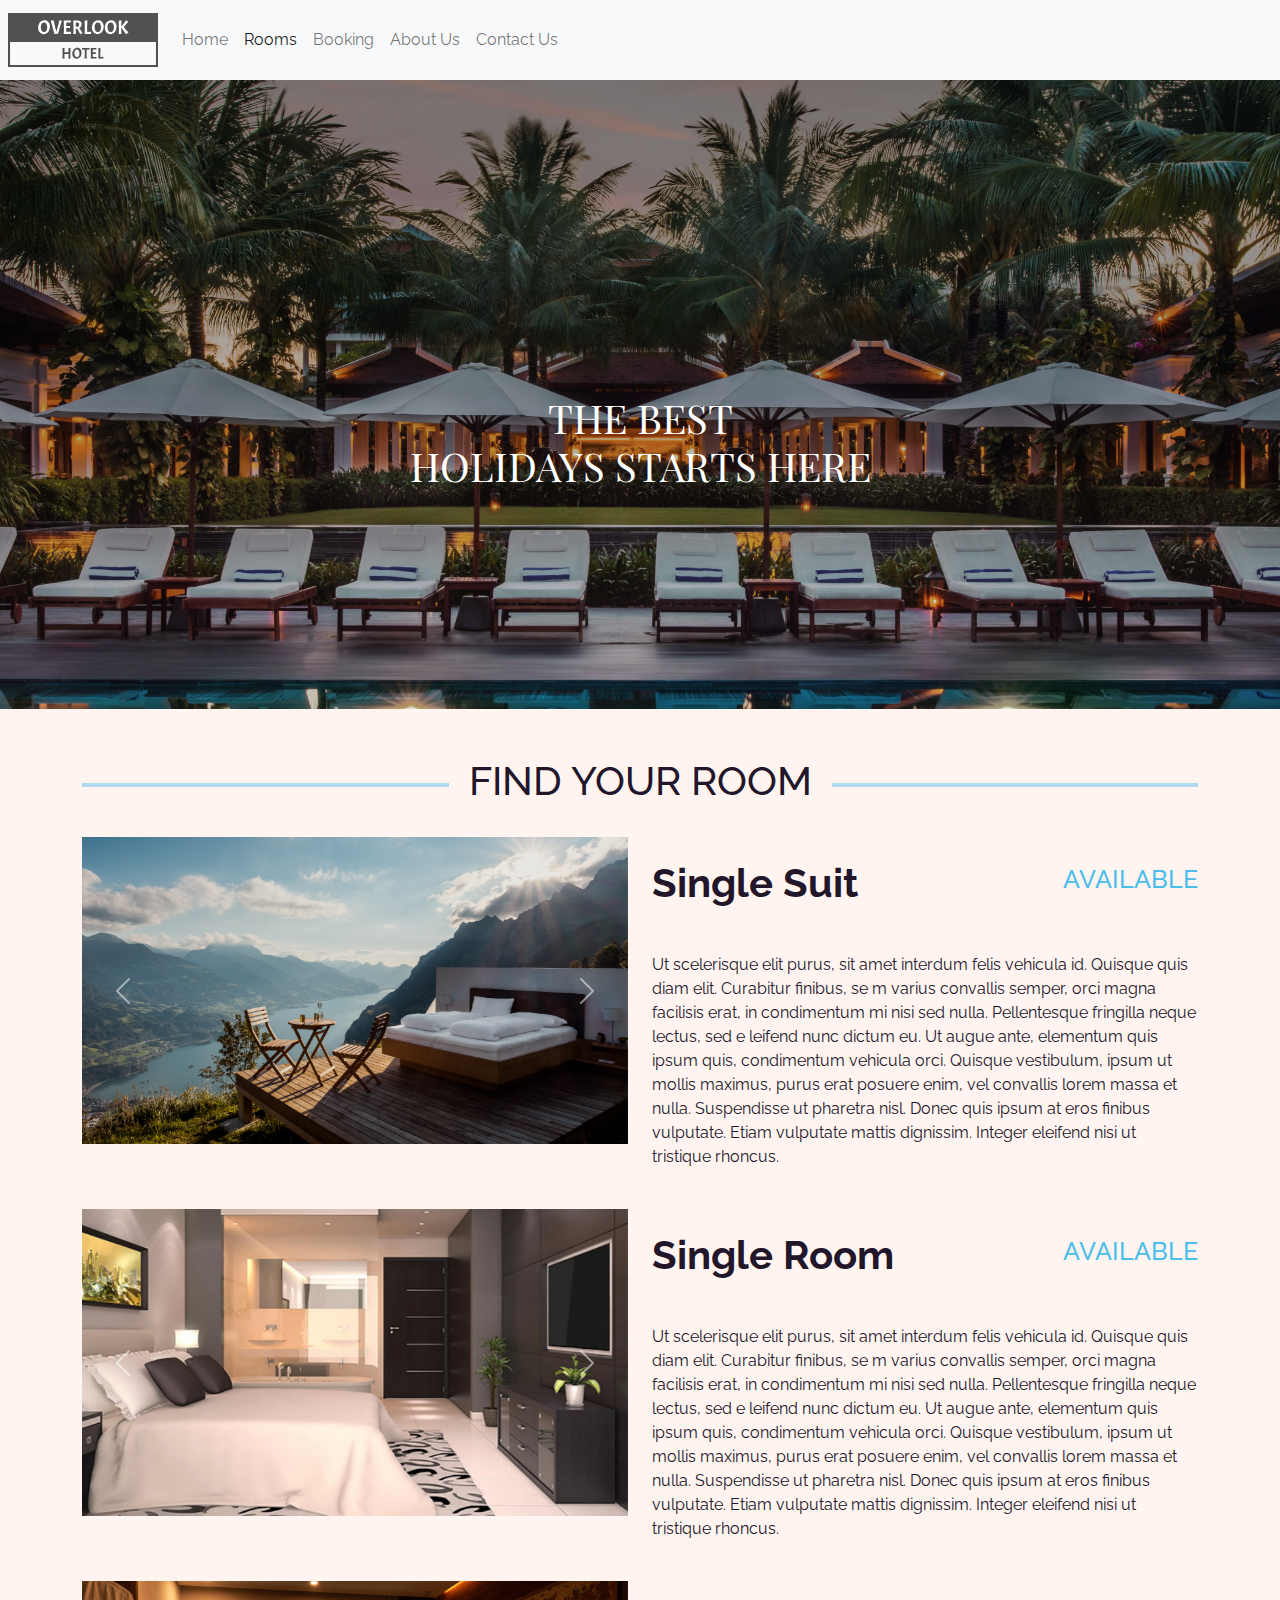
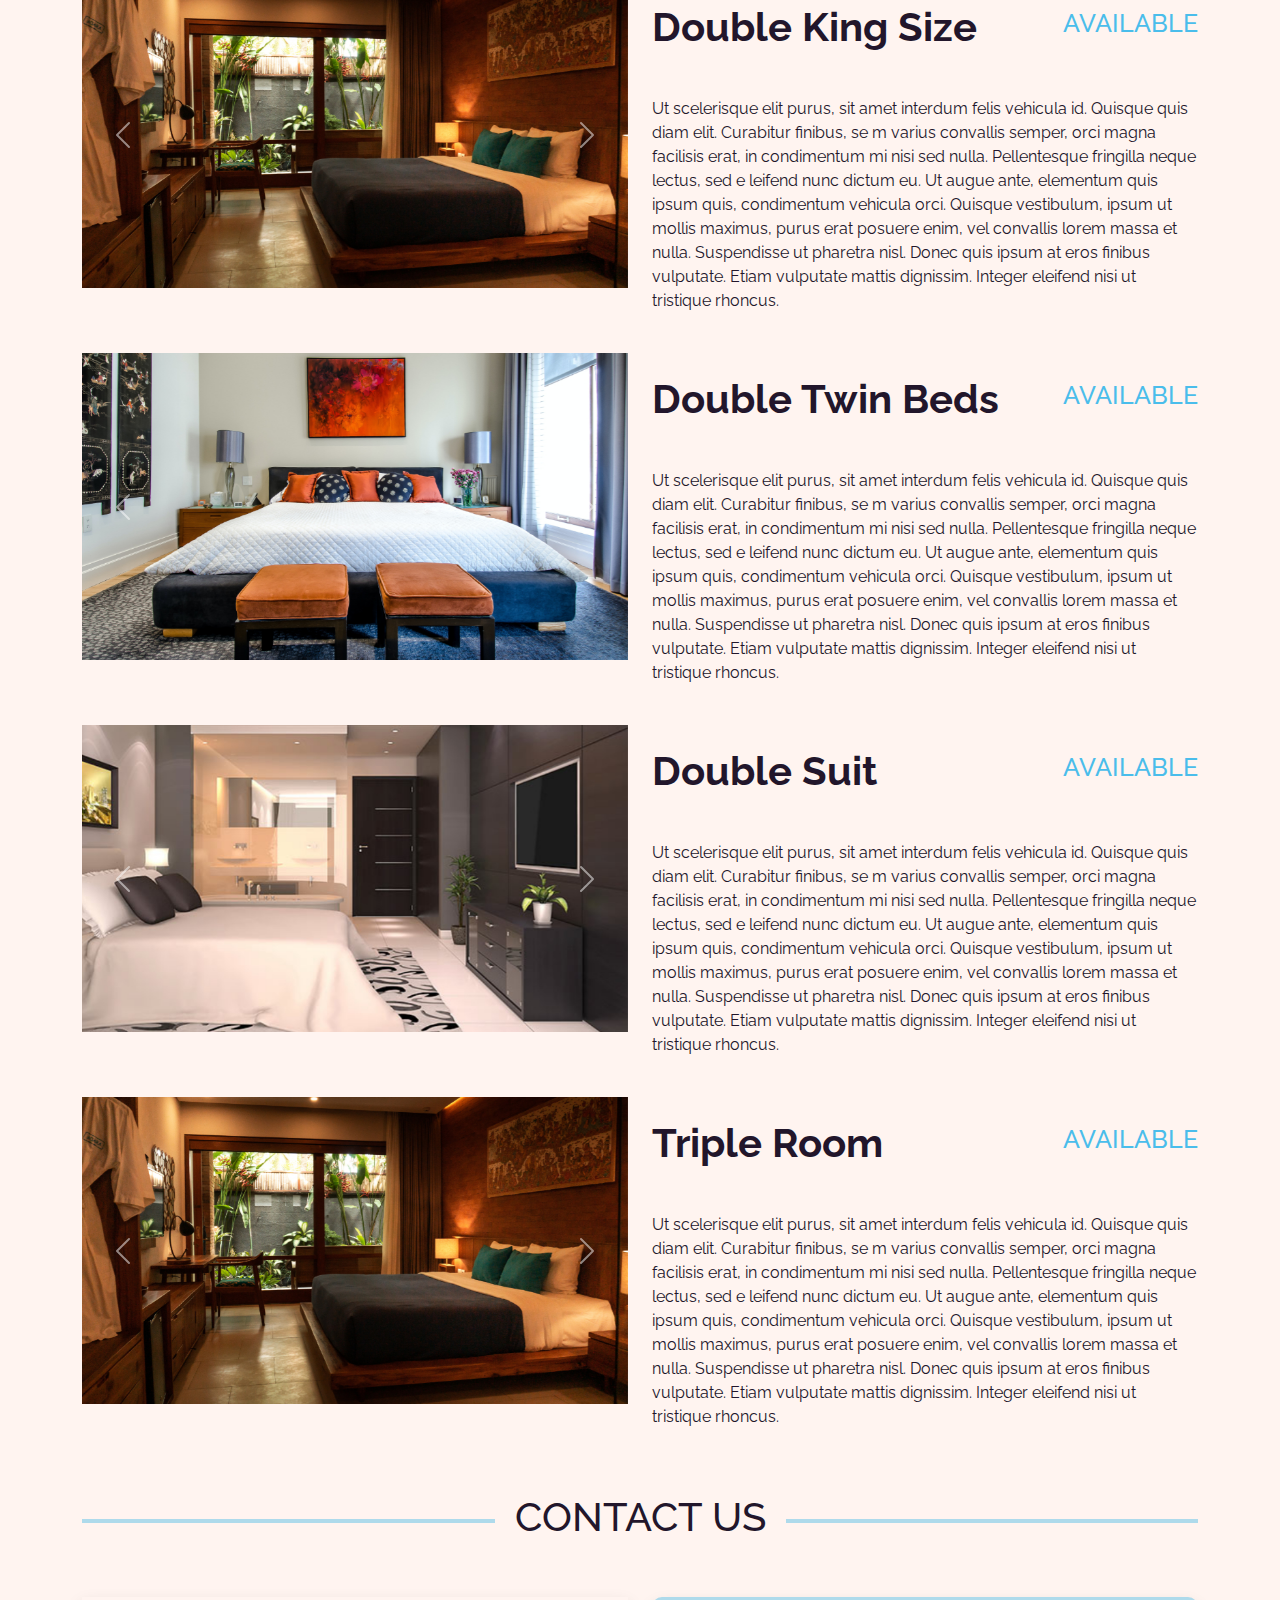
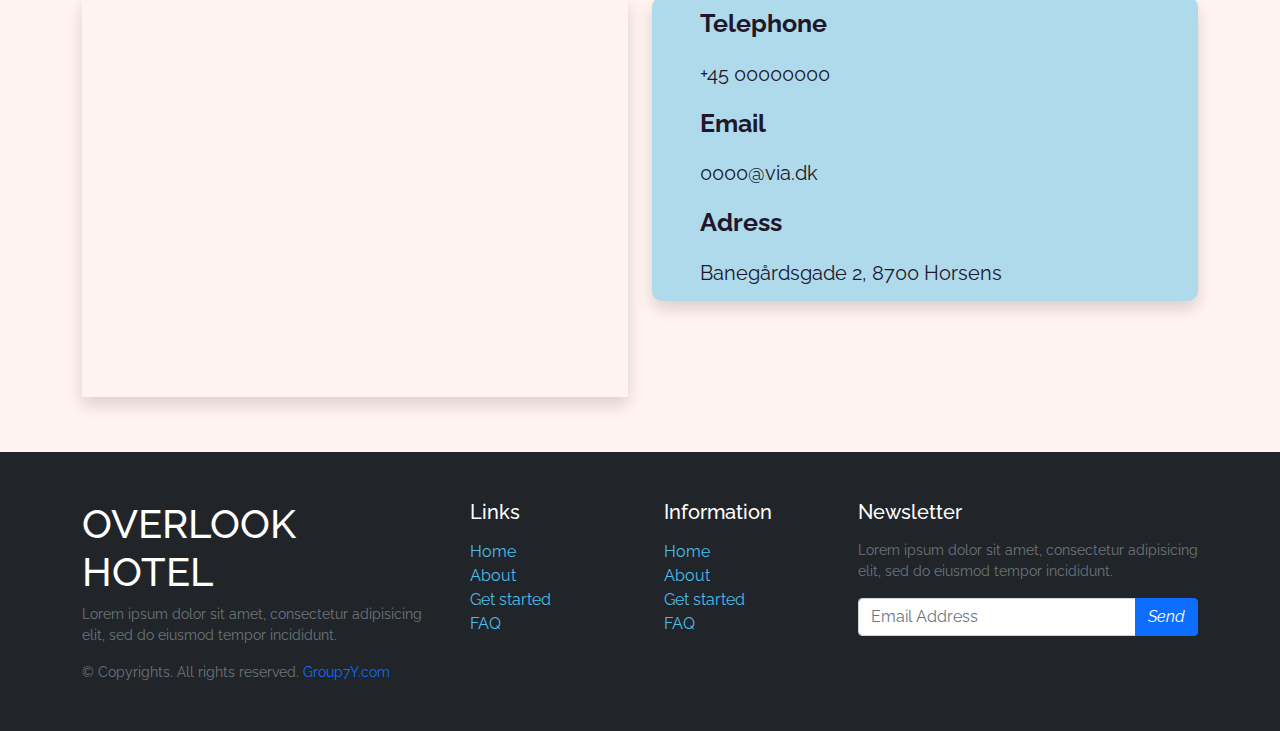
<file: rooms.html>
<!doctype html>
<html lang="en">

<head>
    <!-- Required meta tags -->
    <meta charset="utf-8">
    <meta name="viewport" content="width=device-width, initial-scale=1">

    <!-- Bootstrap CSS -->
    <link rel="stylesheet" type="text/css" href="./libraries/bootstrap-5.0.2-dist/css/bootstrap.min.css">
    <script src="./libraries/bootstrap-5.0.2-dist/js/bootstrap.bundle.min.js"></script>
    <link rel="stylesheet" href="./styles/rooms.css">
    <title>Rooms Type</title>
</head>

<body class="backGroundColour">
    <!-- MADE BY JACK :)  -->

    <div class="">
        <nav class="navbar navbar-expand-lg navbar-light bg-light pe-2 ps-2">
            <img src="./images/Icon/hotelLogo.svg" class="logo navbar-brand" width="150px" />
            <button class="navbar-toggler" type="button" data-bs-toggle="collapse"
                data-bs-target="#navbarSupportedContent" aria-controls="navbarSupportedContent" aria-expanded="false"
                aria-label="Toggle navigation">
                <span class="navbar-toggler-icon"></span>
            </button>

            <div class="collapse navbar-collapse" id="navbarSupportedContent">
                <ul class="navbar-nav mr-auto">
                    <li class="nav-item ">
                        <a class="nav-link" href="./index.html">Home</a>
                    </li>
                    <li class="nav-item">
                        <a class="nav-link active" href="#">Rooms</a>
                    </li>
                    <li class="nav-item">
                        <a class="nav-link" href="./bookingStatus.html">Booking</a>
                    </li>
                    <li class="nav-item">
                        <a class="nav-link" href="./about_us.html">About Us</a>
                    </li>
                    <li class="nav-item">
                        <a class="nav-link" href="./contactUs.html">Contact Us</a>
                    </li>
                </ul>

            </div>
        </nav>
        <div id="hero_container" class="position-relative">
            <img src="./images/the-anam-_twiIcIsp2s-unsplash-min.jpg" width="100%" alt="Overlook hotel image">
            <p class="position-absolute w-100 text-center text-white h1 h1Tweak">THE BEST <br> HOLIDAYS STARTS HERE
            </p>
        </div>
    </div>
    <!--CONTAINER START-->
    <div class="container pt-4 pb-5">

        <!--FIND YOUR ROOM TITLE START-->
        <div class="row pt-4">
            <div class="col-xl-12">
                <h1>FIND YOUR ROOM</h1>
            </div>
        </div>
        <!--FIND YOUR ROOM TITLE END-->
        <div class="row pt-4">
            <div class="col-xl-6">
                <div id="carouselExampleControls" class="carousel slide" data-bs-ride="carousel">
                    <div class="carousel-inner">
                        <div class="carousel-item active">
                            <img src="./images/Rooms/room15.jpg" class="img-fluid" title="Welcome" alt="Main Image" />
                        </div>
                        <div class="carousel-item">
                            <img src="./images/Rooms/room14.jpg" class="img-fluid" title="Welcome" alt="Main Image" />
                        </div>
                        <div class="carousel-item">
                            <img src="./images/Rooms/room13.jpg" class="img-fluid" title="Welcome" alt="Main Image" />
                        </div>
                    </div>
                    <button class="carousel-control-prev" type="button" data-bs-target="#carouselExampleControls"
                        data-bs-slide="prev">
                        <span class="carousel-control-prev-icon" aria-hidden="true"></span>
                        <span class="visually-hidden">Previous</span>
                    </button>
                    <button class="carousel-control-next" type="button" data-bs-target="#carouselExampleControls"
                        data-bs-slide="next">
                        <span class="carousel-control-next-icon" aria-hidden="true"></span>
                        <span class="visually-hidden">Next</span>
                    </button>
                </div>
            </div>
            <div class=" col-xl-6">
                <div class="pt-3 pl-2">
                    <p class="fontTitle">Single Suit<a class="fontAvailable pt-2">AVAILABLE</a></p>
                    <p class="pt-4 pl-2">Ut scelerisque elit purus, sit amet interdum felis vehicula id. Quisque
                        quis diam elit. Curabitur finibus, se m varius convallis semper,
                        orci magna facilisis erat, in condimentum mi nisi sed nulla. Pellentesque fringilla neque
                        lectus, sed e leifend nunc dictum eu. Ut augue ante, elementum quis ipsum quis,
                        condimentum vehicula orci. Quisque vestibulum, ipsum ut mollis maximus, purus erat posuere
                        enim, vel convallis lorem massa et nulla. Suspendisse ut pharetra nisl.
                        Donec quis ipsum at eros finibus vulputate. Etiam vulputate mattis dignissim. Integer
                        eleifend nisi ut tristique rhoncus.
                    </p>

                </div>

            </div>
        </div>

        <div class="row pt-4">
            <div class="col-xl-6">
                <div id="carouselExampleControls1" class="carousel slide" data-bs-ride="carousel">
                    <div class="carousel-inner">
                        <div class="carousel-item active">
                            <img src="./images/Rooms/room12.jpg" class="img-fluid" title="Welcome" alt="Main Image" />
                        </div>
                        <div class="carousel-item">
                            <img src="./images/Rooms/room11.jpg" class="img-fluid" title="Welcome" alt="Main Image" />
                        </div>
                        <div class="carousel-item">
                            <img src="./images/Rooms/room10.jpg" class="img-fluid" title="Welcome" alt="Main Image" />
                        </div>
                    </div>
                    <button class="carousel-control-prev" type="button" data-bs-target="#carouselExampleControls1"
                        data-bs-slide="prev">
                        <span class="carousel-control-prev-icon" aria-hidden="true"></span>
                        <span class="visually-hidden">Previous</span>
                    </button>
                    <button class="carousel-control-next" type="button" data-bs-target="#carouselExampleControls1"
                        data-bs-slide="next">
                        <span class="carousel-control-next-icon" aria-hidden="true"></span>
                        <span class="visually-hidden">Next</span>
                    </button>
                </div>
            </div>
            <div class="col-xl-6">
                <div class="pt-3 pl-2">
                    <p class="fontTitle">Single Room<a class="fontAvailable pt-2">AVAILABLE</a></p>
                    <p class="pt-4 pl-2">Ut scelerisque elit purus, sit amet interdum felis vehicula id. Quisque
                        quis diam elit. Curabitur finibus, se m varius convallis semper,
                        orci magna facilisis erat, in condimentum mi nisi sed nulla. Pellentesque fringilla neque
                        lectus, sed e leifend nunc dictum eu. Ut augue ante, elementum quis ipsum quis,
                        condimentum vehicula orci. Quisque vestibulum, ipsum ut mollis maximus, purus erat posuere
                        enim, vel convallis lorem massa et nulla. Suspendisse ut pharetra nisl.
                        Donec quis ipsum at eros finibus vulputate. Etiam vulputate mattis dignissim. Integer
                        eleifend nisi ut tristique rhoncus.
                    </p>

                </div>

            </div>
        </div>

        <div class="row pt-4">
            <div class="col-xl-6">
                <div id="carouselExampleControls2" class="carousel slide" data-bs-ride="carousel">
                    <div class="carousel-inner">
                        <div class="carousel-item active">
                            <img src="./images/Rooms/room9.jpg" class="img-fluid" title="Welcome" alt="Main Image" />
                        </div>
                        <div class="carousel-item">
                            <img src="./images/Rooms/room8.jpg" class="img-fluid" title="Welcome" alt="Main Image" />
                        </div>
                        <div class="carousel-item">
                            <img src="./images/Rooms/room7.jpg" class="img-fluid" title="Welcome" alt="Main Image" />
                        </div>
                    </div>
                    <button class="carousel-control-prev" type="button" data-bs-target="#carouselExampleControls2"
                        data-bs-slide="prev">
                        <span class="carousel-control-prev-icon" aria-hidden="true"></span>
                        <span class="visually-hidden">Previous</span>
                    </button>
                    <button class="carousel-control-next" type="button" data-bs-target="#carouselExampleControls2"
                        data-bs-slide="next">
                        <span class="carousel-control-next-icon" aria-hidden="true"></span>
                        <span class="visually-hidden">Next</span>
                    </button>
                </div>
            </div>
            <div class=" col-xl-6">
                <div class="pt-3 pl-2">
                    <p class="fontTitle">Double King Size<a class="fontAvailable pt-2">AVAILABLE</a></p>
                    <p class="pt-4 pl-2">Ut scelerisque elit purus, sit amet interdum felis vehicula id. Quisque quis
                        diam elit. Curabitur finibus, se m varius convallis semper,
                        orci magna facilisis erat, in condimentum mi nisi sed nulla. Pellentesque fringilla neque
                        lectus, sed e leifend nunc dictum eu. Ut augue ante, elementum quis ipsum quis,
                        condimentum vehicula orci. Quisque vestibulum, ipsum ut mollis maximus, purus erat posuere enim,
                        vel convallis lorem massa et nulla. Suspendisse ut pharetra nisl.
                        Donec quis ipsum at eros finibus vulputate. Etiam vulputate mattis dignissim. Integer eleifend
                        nisi ut tristique rhoncus.
                    </p>

                </div>

            </div>
        </div>

        <div class="row pt-4">
            <div class="col-xl-6">
                <div id="carouselExampleControls3" class="carousel slide" data-bs-ride="carousel">
                    <div class="carousel-inner">
                        <div class="carousel-item active">
                            <img src="./images/Rooms/room6.jpg" class="img-fluid" title="Welcome" alt="Main Image" />
                        </div>
                        <div class="carousel-item">
                            <img src="./images/Rooms/room5.jpg" class="img-fluid" title="Welcome" alt="Main Image" />
                        </div>
                        <div class="carousel-item">
                            <img src="./images/Rooms/room4.jpg" class="img-fluid" title="Welcome" alt="Main Image" />
                        </div>
                    </div>
                    <button class="carousel-control-prev" type="button" data-bs-target="#carouselExampleControls3"
                        data-bs-slide="prev">
                        <span class="carousel-control-prev-icon" aria-hidden="true"></span>
                        <span class="visually-hidden">Previous</span>
                    </button>
                    <button class="carousel-control-next" type="button" data-bs-target="#carouselExampleControls3"
                        data-bs-slide="next">
                        <span class="carousel-control-next-icon" aria-hidden="true"></span>
                        <span class="visually-hidden">Next</span>
                    </button>
                </div>
            </div>
            <div class=" col-xl-6">
                <div class="pt-3 pl-2">
                    <p class="fontTitle">Double Twin Beds<a class="fontAvailable pt-2">AVAILABLE</a></p>
                    <p class="pt-4 pl-2">Ut scelerisque elit purus, sit amet interdum felis vehicula id. Quisque quis
                        diam elit. Curabitur finibus, se m varius convallis semper,
                        orci magna facilisis erat, in condimentum mi nisi sed nulla. Pellentesque fringilla neque
                        lectus, sed e leifend nunc dictum eu. Ut augue ante, elementum quis ipsum quis,
                        condimentum vehicula orci. Quisque vestibulum, ipsum ut mollis maximus, purus erat posuere enim,
                        vel convallis lorem massa et nulla. Suspendisse ut pharetra nisl.
                        Donec quis ipsum at eros finibus vulputate. Etiam vulputate mattis dignissim. Integer eleifend
                        nisi ut tristique rhoncus.
                    </p>

                </div>

            </div>
        </div>

        <div class="row pt-4">
            <div class="col-xl-6">
                <div id="carouselExampleControls4" class="carousel slide" data-bs-ride="carousel">
                    <div class="carousel-inner">
                        <div class="carousel-item active">
                            <img src="./images/Rooms/room3.jpg" class="img-fluid" title="Welcome" alt="Main Image" />
                        </div>
                        <div class="carousel-item">
                            <img src="./images/Rooms/room2.jpg" class="img-fluid" title="Welcome" alt="Main Image" />
                        </div>
                        <div class="carousel-item">
                            <img src="./images/Rooms/room1.jpg" class="img-fluid" title="Welcome" alt="Main Image" />
                        </div>
                    </div>
                    <button class="carousel-control-prev" type="button" data-bs-target="#carouselExampleControls4"
                        data-bs-slide="prev">
                        <span class="carousel-control-prev-icon" aria-hidden="true"></span>
                        <span class="visually-hidden">Previous</span>
                    </button>
                    <button class="carousel-control-next" type="button" data-bs-target="#carouselExampleControls4"
                        data-bs-slide="next">
                        <span class="carousel-control-next-icon" aria-hidden="true"></span>
                        <span class="visually-hidden">Next</span>
                    </button>
                </div>
            </div>
            <div class=" col-xl-6">
                <div class="pt-3 pl-2">
                    <p class="fontTitle">Double Suit<a class="fontAvailable pt-2">AVAILABLE</a></p>
                    <p class="pt-4 pl-2">Ut scelerisque elit purus, sit amet interdum felis vehicula id. Quisque quis
                        diam elit. Curabitur finibus, se m varius convallis semper,
                        orci magna facilisis erat, in condimentum mi nisi sed nulla. Pellentesque fringilla neque
                        lectus, sed e leifend nunc dictum eu. Ut augue ante, elementum quis ipsum quis,
                        condimentum vehicula orci. Quisque vestibulum, ipsum ut mollis maximus, purus erat posuere enim,
                        vel convallis lorem massa et nulla. Suspendisse ut pharetra nisl.
                        Donec quis ipsum at eros finibus vulputate. Etiam vulputate mattis dignissim. Integer eleifend
                        nisi ut tristique rhoncus.
                    </p>

                </div>

            </div>
        </div>

        <div class="row pt-4">
            <div class="col-xl-6">
                <div id="carouselExampleControls5" class="carousel slide" data-bs-ride="carousel">
                    <div class="carousel-inner">
                        <div class="carousel-item active">
                            <img src="./images/Rooms/room9.jpg" class="img-fluid" title="Welcome" alt="Main Image" />
                        </div>
                        <div class="carousel-item">
                            <img src="./images/Rooms/room10.jpg" class="img-fluid" title="Welcome" alt="Main Image" />
                        </div>
                        <div class="carousel-item">
                            <img src="./images/Rooms/room5.jpg" class="img-fluid" title="Welcome" alt="Main Image" />
                        </div>
                    </div>
                    <button class="carousel-control-prev" type="button" data-bs-target="#carouselExampleControls5"
                        data-bs-slide="prev">
                        <span class="carousel-control-prev-icon" aria-hidden="true"></span>
                        <span class="visually-hidden">Previous</span>
                    </button>
                    <button class="carousel-control-next" type="button" data-bs-target="#carouselExampleControls5"
                        data-bs-slide="next">
                        <span class="carousel-control-next-icon" aria-hidden="true"></span>
                        <span class="visually-hidden">Next</span>
                    </button>
                </div>
            </div>
            <div class=" col-xl-6">
                <div class="pt-3 pl-2">
                    <p class="fontTitle">Triple Room<a class="fontAvailable pt-2">AVAILABLE</a></p>
                    <p class="pt-4 pl-2">Ut scelerisque elit purus, sit amet interdum felis vehicula id. Quisque quis
                        diam elit. Curabitur finibus, se m varius convallis semper,
                        orci magna facilisis erat, in condimentum mi nisi sed nulla. Pellentesque fringilla neque
                        lectus, sed e leifend nunc dictum eu. Ut augue ante, elementum quis ipsum quis,
                        condimentum vehicula orci. Quisque vestibulum, ipsum ut mollis maximus, purus erat posuere enim,
                        vel convallis lorem massa et nulla. Suspendisse ut pharetra nisl.
                        Donec quis ipsum at eros finibus vulputate. Etiam vulputate mattis dignissim. Integer eleifend
                        nisi ut tristique rhoncus.
                    </p>

                </div>

            </div>
        </div>


        <div class="row pt-5">
            <div class="col-xl-12">
                <h1>CONTACT US</h1>
            </div>
        </div>
        <div class="row pt-5">
            <div class="col-xl-6">
                <iframe class="shadow"
                    src="https://www.google.com/maps/embed?pb=!1m18!1m12!1m3!1d2760.44734927909!2d9.83797160798569!3d55.863633213726786!2m3!1f0!2f0!3f0!3m2!1i1024!2i768!4f13.1!3m3!1m2!1s0x464c63be87e17d19%3A0xa65113d28ba174ba!2sVIA%20University%20Campus%20Horsens!5e0!3m2!1sen!2sdk!4v1649272808106!5m2!1sen!2sdk"
                    width="100%" height="400" allowfullscreen="" loading="lazy"
                    referrerpolicy="no-referrer-when-downgrade"></iframe>
            </div>
            <div class="col-xl-6 outterBox">
                <div class="box shadow">
                    <diV class="px-5 py-2">
                        <p class="textTitle">Telephone</p>
                        <p class="textInfo">+45 00000000</p>
                        <p class="textTitle">Email</p>
                        <p class="textInfo">0000@via.dk</p>
                        <p class="textTitle">Adress</p>
                        <p class="textInfo"> Banegårdsgade 2, 8700 Horsens</p>
                    </diV>
                </div>
            </div>
        </div>
    </div>

    <!--CONTAINER END-->
    <!--FOOTER BEGIN-->
    <footer class="w-100 py-4 flex-shrink-0">
        <div class="container py-4">
            <div class="row gy-4 gx-5">
                <div class="col-lg-4 col-md-6">
                    <h5 class="h1 text-white">OVERLOOK HOTEL</h5>
                    <p class="small text-muted">Lorem ipsum dolor sit amet, consectetur adipisicing elit, sed do
                        eiusmod tempor incididunt.</p>
                    <p class="small text-muted mb-0">&copy; Copyrights. All rights reserved. <a class="text-primary"
                            href="#">Group7Y.com</a></p>
                </div>
                <div class="col-lg-2 col-md-6">
                    <h5 class="text-white mb-3">Links</h5>
                    <ul class="list-unstyled text-muted">
                        <li><a href="#">Home</a></li>
                        <li><a href="#">About</a></li>
                        <li><a href="#">Get started</a></li>
                        <li><a href="#">FAQ</a></li>
                    </ul>
                </div>
                <div class="col-lg-2 col-md-6">
                    <h5 class="text-white mb-3">Information</h5>
                    <ul class="list-unstyled text-muted">
                        <li><a href="#">Home</a></li>
                        <li><a href="#">About</a></li>
                        <li><a href="#">Get started</a></li>
                        <li><a href="#">FAQ</a></li>
                    </ul>
                </div>
                <div class="col-lg-4 col-md-6">
                    <h5 class="text-white mb-3">Newsletter</h5>
                    <p class="small text-muted">Lorem ipsum dolor sit amet, consectetur adipisicing elit, sed do
                        eiusmod tempor incididunt.</p>
                    <form action="#">
                        <div class="input-group mb-3">
                            <input class="form-control" type="text" placeholder="Email Address"
                                aria-label="Email Address" aria-describedby="button-addon2">
                            <button class="btn btn-primary" id="button-addon2" type="button"><i
                                    class="fas fa-paper-plane">Send</i></button>
                        </div>
                    </form>
                </div>
            </div>
        </div>
    </footer>
    <!--FOOTER END-->





</body>

</html>
</file>
<file: styles/bruno_styles.css>
/*Start Walid code*/

@import url('https://fonts.googleapis.com/css2?family=Raleway:ital,wght@1,600&display=swap');
@import url('https://fonts.googleapis.com/css2?family=Playfair+Display+SC:wght@900&family=Raleway:ital,wght@1,600&display=swap');

body, html {
font-family: 'Raleway', sans-serif;
color: #22162B;
background-color: #FFF4F0;
padding: 0px;
margin: 0px;
overflow-x: hidden;
}

#hero_container::before{
    content: '';
    position: absolute;
    top: 0;
    left: 0;
    right: 0;
    bottom: 0;
    z-index: 0;
    background: linear-gradient(to bottom, rgba(0, 0, 0, 0.457) 0%, rgba(34, 22, 43, 0.148) 100%);
}

.h1Tweak{
    font-family: 'Playfair Display SC', serif;
    top: 25%;
}
@media only screen and (min-width: 600px) {
    .h1Tweak{
        top: 50%;
    }
    
}

/*End Walid code*/

/*Made By Bruno*/
footer {
    background: #212529;
}

.fontTitle {
    font-size: 30px;
    font-weight: bold;
}

.fontAvailable {
    font-size: 25px;
    font-weight: 500;
    float: right;
}



h2 {
    overflow: hidden;
    text-align: center;
    margin-top: 40px;
    margin-bottom: 20px;
    font-family: 'Playfair Display';
    font-style: normal;
    font-weight: 700;
    font-size: 36px;
    line-height: 75px;
}

h2:before,
h2:after {
    content: "";
    display: inline-block;
    height: 1px;
    position: relative;
    vertical-align: middle;
    width: 50%;
    background-color: #AEDAEB;
}

h2:before {
    right: 0.5em;
    margin-left: -50%;
}

h2:after {
    left: 1em;
    margin-right: -50%;
}


.shadow{
    box-shadow: 0 4px 8px 0 rgba(0, 0, 0, 0.2), 0 6px 20px 0 rgba(0, 0, 0, 0.19);
  }


h3 {
    margin-top: 15px;
    font-family: 'Playfair Display';
    font-style: normal;
    font-weight: 700;
    font-size: 32px;
    line-height: 43px;
}

h5 {
    font-family: 'Raleway';
    font-style: normal;
    font-weight: 400;
    font-size: 20px;
    line-height: 23px;
    display: flex;
    align-items: center;
    color: #22162B;
}

.box {
    background-color: #AEDAEB;
}

.h1Tweak{
    position: absolute;
    top: 40%;
    z-index: 3;
    font-family: 'Playfair Display SC', serif;
}

h4 {
    color: #212529;
    font-family: 'Playfair Display SC', serif;
}

a {
    text-decoration: none;
    color: #4abdeb;
  }
</file>
<file: styles/bookingStatus.css>
/*Start Walid code start */

@import url('https://fonts.googleapis.com/css2?family=Raleway:ital,wght@1,600&display=swap');
@import url('https://fonts.googleapis.com/css2?family=Playfair+Display+SC:wght@900&family=Raleway:ital,wght@1,600&display=swap');

body, html {
font-family: 'Raleway', sans-serif;
color: #22162B;
background-color: #FFF4F0;
padding: 0px;
margin: 0px;
overflow-x: hidden;
}

#hero_container::before{
    content: '';
    position: absolute;
    top: 0;
    left: 0;
    right: 0;
    bottom: 0;
    z-index: 0;
    background: linear-gradient(to bottom, rgba(0, 0, 0, 0.457) 0%, rgba(34, 22, 43, 0.148) 100%);
}

.h1Tweak{
    font-family: 'Playfair Display SC', serif;
    top: 25%;
}
@media only screen and (min-width: 600px) {
    .h1Tweak{
        top: 50%;
    }
    
}
/*End Walid code start */



/*Guilherme*/

/* H1 BETWEEN LINES */

h2 {
    overflow: hidden;
    text-align: center;
}

h2:before,
h2:after {
    background-color: #AEDAEB;
    content: "";
    display: inline-block;
    height: 4px;
    position: relative;
    vertical-align: middle;
    width: 50%;
}

h2:before {
    right: 0.5em;
    margin-left: -50%;
}

h2:after {
    left: 0.5em;
    margin-right: -50%;
}

.blue {
    background-color: #AEDAEB;
}


.header::after {
    content: '';
    position: absolute;
    left: 0;
    top: 0;
    width: 100%;
    height: 100%;
    background: linear-gradient(to bottom, #22162B, 50%, transparent);
}

a {
    text-decoration: none;
    color: #4abdeb;
}

p>a{
    color: #22162B;
}

.text-small {
    font-size: 0.9rem;
}

footer {
    background: #212529;
}

.fontTitle {
    font-size: 30px;
    font-weight: bold;
}

.fontAvailable {
    font-size: 25px;
    font-weight: 500;
    float: right;
}
</file>
<file: styles/ContactUs.css>
/*Start Walid code*/

@import url('https://fonts.googleapis.com/css2?family=Raleway:ital,wght@1,600&display=swap');
@import url('https://fonts.googleapis.com/css2?family=Playfair+Display+SC:wght@900&family=Raleway:ital,wght@1,600&display=swap');

body, html {
font-family: 'Raleway', sans-serif;
color: #22162B;
background-color: #FFF4F0;
padding: 0px;
margin: 0px;
overflow-x: hidden;
}

#hero_container::before{
    content: '';
    position: absolute;
    top: 0;
    left: 0;
    right: 0;
    bottom: 0;
    z-index: 0;
    background: linear-gradient(to bottom, rgba(0, 0, 0, 0.457) 0%, rgba(34, 22, 43, 0.148) 100%);
}

.h1Tweak{
    font-family: 'Playfair Display SC', serif;
    top: 25%;
}
@media only screen and (min-width: 600px) {
    .h1Tweak{
        top: 50%;
    }
    
}

a {
  text-decoration: none;
  color: #4abdeb;
}

/*End Walid code*/
 
 
 /* CLAUDIU CARABUS START*/

 /*Container for contact information */
.information{
    background-color:#AEDAEB;
}

/*Container for contact information display*/
.information2{
  background-color:#AEDAEB;
  height: 400px;
  width: 400px;
  margin-left: 10%;
}
/*Body settings for color */

/*Heading 1 settings START*/
h1 {
    overflow: hidden;
    text-align: center;
  }
  h1:before,
  h1:after {
    background-color: #4abdeb;
    content: "";
    display: inline-block;
    height: 1px; 
    vertical-align: middle;
    width: 50%;
  }
  h1:before {
    margin-left: -50%;
  }
  h1:after {
    margin-right: -50%;
  }
/*Heading 1 settings FINISH*/

/*Heading 4 settings for font*/
h4{
  font-family:'Playfair Display';
}
/*Link settings for color*/
p a{
  color: #000;
}
/*Heading 5 settings for font*/
h5{
  font-family:'Playfair Display';
}
/*CLAUDIU CARABUS END*/
footer{
  
    background: #212529;
}


.logo{width: 120px;}
</file>
<file: styles/rooms.css>
/*Start Walid code start */
@import url('https://fonts.googleapis.com/css2?family=Raleway:ital,wght@1,600&display=swap');
@import url('https://fonts.googleapis.com/css2?family=Playfair+Display+SC:wght@900&family=Raleway:ital,wght@1,600&display=swap');

body, html {
font-family: 'Raleway', sans-serif;
color: #22162B;
background-color: #FFF4F0;
padding: 0px;
margin: 0px;
overflow-x: hidden;
}

#hero_container::before{
  content: '';
  position: absolute;
  top: 0;
  left: 0;
  right: 0;
  bottom: 0;
  z-index: 0;
  background: linear-gradient(to bottom, rgba(0, 0, 0, 0.457) 0%, rgba(34, 22, 43, 0.148) 100%);
}

.h1Tweak{
  font-family: 'Playfair Display SC', serif;
  top: 25%;
}
@media only screen and (min-width: 600px) {
  .h1Tweak{
      top: 50%;
  }
  
}

/*end Walid's code start */

/* MADE BY JACK :) */
.backGroundColour {
  background-color: #FFF4F0;
}

.headerBackGroundColour {
  background: linear-gradient(to bottom,
  #22162B,
      40%,
      transparent);
}

a {
  text-decoration: none;
  color: #4abdeb;
}

.borderRadiusBackGroundColour {
  border-bottom-left-radius: 0%;
  border-bottom-right-radius: 0%;
}

.maxWith {
  width: 100%;
}

.text-small {
  font-size: 0.9rem;
}

footer {
  background: #212529;
}

.fontTitle{
  font-size: 40px;
  font-weight: bold;
}
.fontAvailable{
  font-size: 25px;
  font-weight: 500;
  float: right;
}
.box{
  background-color: #AEDAEB;
  width: 100%;
  max-width: 600px;
  height: 304px;
  border-radius: 10px;  
}

.textTitle{
    font-size: 25px;
    font-weight: bold;
}

.textInfo{
  font-size: 20px;
}
.shadow{
  box-shadow: 0 4px 8px 0 rgba(0, 0, 0, 0.2), 0 6px 20px 0 rgba(0, 0, 0, 0.19);
}

h1 {
  overflow: hidden;
  text-align: center;
}
h1:before,
h1:after {
  background-color: #AEDAEB;
  content: "";
  display: inline-block;
  height: 4px;
  position: relative;
  vertical-align: middle;
  width: 50%;
}

h1:before {
  right: 0.5em;
  margin-left: -50%;
}

h1:after {
  left: 0.5em;
  margin-right: -50%;
}
</file>
